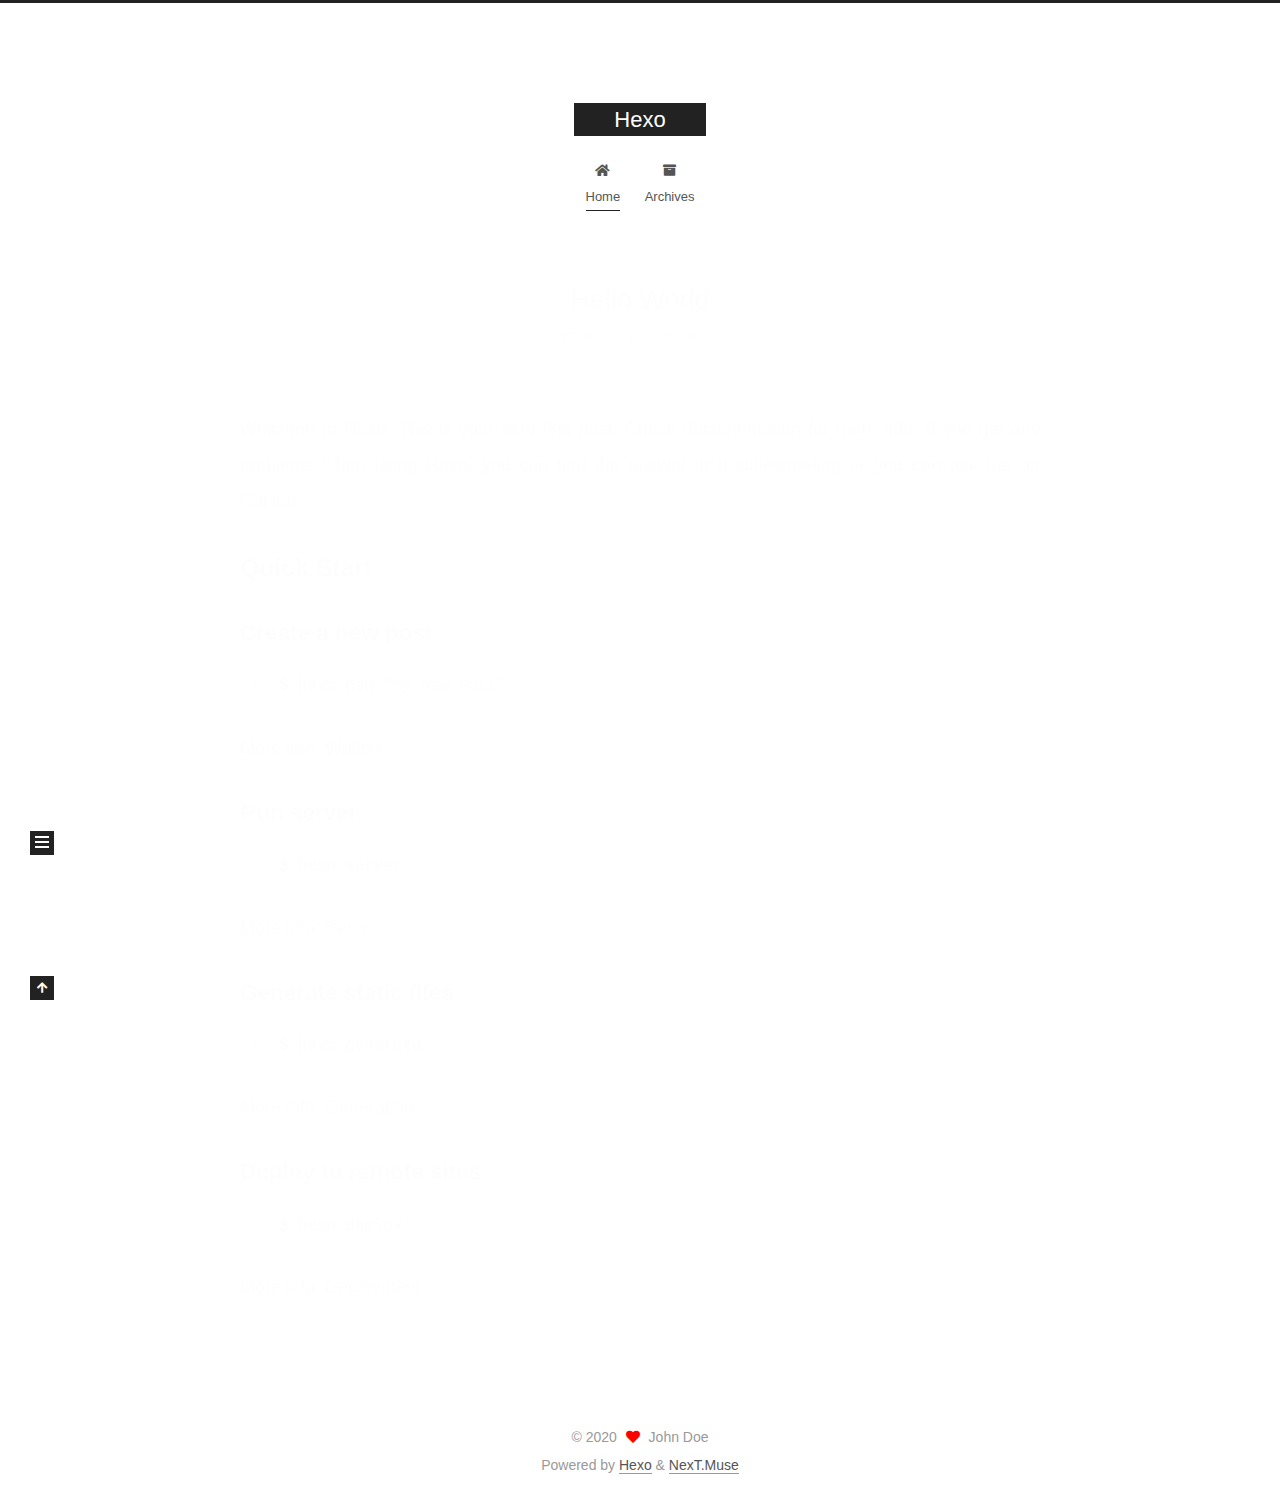
<file: index.html>
<!DOCTYPE html>
<html lang="en">
<head>
  <meta charset="UTF-8">
<meta name="viewport" content="width=device-width, initial-scale=1, maximum-scale=2">
<meta name="theme-color" content="#222">
<meta name="generator" content="Hexo 5.1.1">
  <link rel="apple-touch-icon" sizes="180x180" href="/images/apple-touch-icon-next.png">
  <link rel="icon" type="image/png" sizes="32x32" href="/images/favicon-32x32-next.png">
  <link rel="icon" type="image/png" sizes="16x16" href="/images/favicon-16x16-next.png">
  <link rel="mask-icon" href="/images/logo.svg" color="#222">

<link rel="stylesheet" href="/css/main.css">


<link rel="stylesheet" href="/lib/font-awesome/css/all.min.css">

<script id="hexo-configurations">
    var NexT = window.NexT || {};
    var CONFIG = {"hostname":"example.com","root":"/","scheme":"Muse","version":"7.8.0","exturl":false,"sidebar":{"position":"left","display":"post","padding":18,"offset":12,"onmobile":false},"copycode":{"enable":false,"show_result":false,"style":null},"back2top":{"enable":true,"sidebar":false,"scrollpercent":false},"bookmark":{"enable":false,"color":"#222","save":"auto"},"fancybox":false,"mediumzoom":false,"lazyload":false,"pangu":false,"comments":{"style":"tabs","active":null,"storage":true,"lazyload":false,"nav":null},"algolia":{"hits":{"per_page":10},"labels":{"input_placeholder":"Search for Posts","hits_empty":"We didn't find any results for the search: ${query}","hits_stats":"${hits} results found in ${time} ms"}},"localsearch":{"enable":false,"trigger":"auto","top_n_per_article":1,"unescape":false,"preload":false},"motion":{"enable":true,"async":false,"transition":{"post_block":"fadeIn","post_header":"slideDownIn","post_body":"slideDownIn","coll_header":"slideLeftIn","sidebar":"slideUpIn"}}};
  </script>

  <meta property="og:type" content="website">
<meta property="og:title" content="Hexo">
<meta property="og:url" content="http://example.com/index.html">
<meta property="og:site_name" content="Hexo">
<meta property="og:locale" content="en_US">
<meta property="article:author" content="John Doe">
<meta name="twitter:card" content="summary">

<link rel="canonical" href="http://example.com/">


<script id="page-configurations">
  // https://hexo.io/docs/variables.html
  CONFIG.page = {
    sidebar: "",
    isHome : true,
    isPost : false,
    lang   : 'en'
  };
</script>

  <title>Hexo</title>
  






  <noscript>
  <style>
  .use-motion .brand,
  .use-motion .menu-item,
  .sidebar-inner,
  .use-motion .post-block,
  .use-motion .pagination,
  .use-motion .comments,
  .use-motion .post-header,
  .use-motion .post-body,
  .use-motion .collection-header { opacity: initial; }

  .use-motion .site-title,
  .use-motion .site-subtitle {
    opacity: initial;
    top: initial;
  }

  .use-motion .logo-line-before i { left: initial; }
  .use-motion .logo-line-after i { right: initial; }
  </style>
</noscript>

</head>

<body itemscope itemtype="http://schema.org/WebPage">
  <div class="container use-motion">
    <div class="headband"></div>

    <header class="header" itemscope itemtype="http://schema.org/WPHeader">
      <div class="header-inner"><div class="site-brand-container">
  <div class="site-nav-toggle">
    <div class="toggle" aria-label="Toggle navigation bar">
      <span class="toggle-line toggle-line-first"></span>
      <span class="toggle-line toggle-line-middle"></span>
      <span class="toggle-line toggle-line-last"></span>
    </div>
  </div>

  <div class="site-meta">

    <a href="/" class="brand" rel="start">
      <span class="logo-line-before"><i></i></span>
      <h1 class="site-title">Hexo</h1>
      <span class="logo-line-after"><i></i></span>
    </a>
  </div>

  <div class="site-nav-right">
    <div class="toggle popup-trigger">
    </div>
  </div>
</div>




<nav class="site-nav">
  <ul id="menu" class="main-menu menu">
        <li class="menu-item menu-item-home">

    <a href="/" rel="section"><i class="fa fa-home fa-fw"></i>Home</a>

  </li>
        <li class="menu-item menu-item-archives">

    <a href="/archives/" rel="section"><i class="fa fa-archive fa-fw"></i>Archives</a>

  </li>
  </ul>
</nav>




</div>
    </header>

    
  <div class="back-to-top">
    <i class="fa fa-arrow-up"></i>
    <span>0%</span>
  </div>


    <main class="main">
      <div class="main-inner">
        <div class="content-wrap">
          

          <div class="content index posts-expand">
            
      
  
  
  <article itemscope itemtype="http://schema.org/Article" class="post-block" lang="en">
    <link itemprop="mainEntityOfPage" href="http://example.com/2020/09/08/hello-world/">

    <span hidden itemprop="author" itemscope itemtype="http://schema.org/Person">
      <meta itemprop="image" content="/images/avatar.gif">
      <meta itemprop="name" content="John Doe">
      <meta itemprop="description" content="">
    </span>

    <span hidden itemprop="publisher" itemscope itemtype="http://schema.org/Organization">
      <meta itemprop="name" content="Hexo">
    </span>
      <header class="post-header">
        <h2 class="post-title" itemprop="name headline">
          
            <a href="/2020/09/08/hello-world/" class="post-title-link" itemprop="url">Hello World</a>
        </h2>

        <div class="post-meta">
            <span class="post-meta-item">
              <span class="post-meta-item-icon">
                <i class="far fa-calendar"></i>
              </span>
              <span class="post-meta-item-text">Posted on</span>

              <time title="Created: 2020-09-08 17:46:31" itemprop="dateCreated datePublished" datetime="2020-09-08T17:46:31+08:00">2020-09-08</time>
            </span>

          

        </div>
      </header>

    
    
    
    <div class="post-body" itemprop="articleBody">

      
          <p>Welcome to <a target="_blank" rel="noopener" href="https://hexo.io/">Hexo</a>! This is your very first post. Check <a target="_blank" rel="noopener" href="https://hexo.io/docs/">documentation</a> for more info. If you get any problems when using Hexo, you can find the answer in <a target="_blank" rel="noopener" href="https://hexo.io/docs/troubleshooting.html">troubleshooting</a> or you can ask me on <a target="_blank" rel="noopener" href="https://github.com/hexojs/hexo/issues">GitHub</a>.</p>
<h2 id="Quick-Start"><a href="#Quick-Start" class="headerlink" title="Quick Start"></a>Quick Start</h2><h3 id="Create-a-new-post"><a href="#Create-a-new-post" class="headerlink" title="Create a new post"></a>Create a new post</h3><figure class="highlight bash"><table><tr><td class="gutter"><pre><span class="line">1</span><br></pre></td><td class="code"><pre><span class="line">$ hexo new <span class="string">&quot;My New Post&quot;</span></span><br></pre></td></tr></table></figure>

<p>More info: <a target="_blank" rel="noopener" href="https://hexo.io/docs/writing.html">Writing</a></p>
<h3 id="Run-server"><a href="#Run-server" class="headerlink" title="Run server"></a>Run server</h3><figure class="highlight bash"><table><tr><td class="gutter"><pre><span class="line">1</span><br></pre></td><td class="code"><pre><span class="line">$ hexo server</span><br></pre></td></tr></table></figure>

<p>More info: <a target="_blank" rel="noopener" href="https://hexo.io/docs/server.html">Server</a></p>
<h3 id="Generate-static-files"><a href="#Generate-static-files" class="headerlink" title="Generate static files"></a>Generate static files</h3><figure class="highlight bash"><table><tr><td class="gutter"><pre><span class="line">1</span><br></pre></td><td class="code"><pre><span class="line">$ hexo generate</span><br></pre></td></tr></table></figure>

<p>More info: <a target="_blank" rel="noopener" href="https://hexo.io/docs/generating.html">Generating</a></p>
<h3 id="Deploy-to-remote-sites"><a href="#Deploy-to-remote-sites" class="headerlink" title="Deploy to remote sites"></a>Deploy to remote sites</h3><figure class="highlight bash"><table><tr><td class="gutter"><pre><span class="line">1</span><br></pre></td><td class="code"><pre><span class="line">$ hexo deploy</span><br></pre></td></tr></table></figure>

<p>More info: <a target="_blank" rel="noopener" href="https://hexo.io/docs/one-command-deployment.html">Deployment</a></p>

      
    </div>

    
    
    
      <footer class="post-footer">
        <div class="post-eof"></div>
      </footer>
  </article>
  
  
  


  



          </div>
          

<script>
  window.addEventListener('tabs:register', () => {
    let { activeClass } = CONFIG.comments;
    if (CONFIG.comments.storage) {
      activeClass = localStorage.getItem('comments_active') || activeClass;
    }
    if (activeClass) {
      let activeTab = document.querySelector(`a[href="#comment-${activeClass}"]`);
      if (activeTab) {
        activeTab.click();
      }
    }
  });
  if (CONFIG.comments.storage) {
    window.addEventListener('tabs:click', event => {
      if (!event.target.matches('.tabs-comment .tab-content .tab-pane')) return;
      let commentClass = event.target.classList[1];
      localStorage.setItem('comments_active', commentClass);
    });
  }
</script>

        </div>
          
  
  <div class="toggle sidebar-toggle">
    <span class="toggle-line toggle-line-first"></span>
    <span class="toggle-line toggle-line-middle"></span>
    <span class="toggle-line toggle-line-last"></span>
  </div>

  <aside class="sidebar">
    <div class="sidebar-inner">

      <ul class="sidebar-nav motion-element">
        <li class="sidebar-nav-toc">
          Table of Contents
        </li>
        <li class="sidebar-nav-overview">
          Overview
        </li>
      </ul>

      <!--noindex-->
      <div class="post-toc-wrap sidebar-panel">
      </div>
      <!--/noindex-->

      <div class="site-overview-wrap sidebar-panel">
        <div class="site-author motion-element" itemprop="author" itemscope itemtype="http://schema.org/Person">
  <p class="site-author-name" itemprop="name">John Doe</p>
  <div class="site-description" itemprop="description"></div>
</div>
<div class="site-state-wrap motion-element">
  <nav class="site-state">
      <div class="site-state-item site-state-posts">
          <a href="/archives/">
        
          <span class="site-state-item-count">1</span>
          <span class="site-state-item-name">posts</span>
        </a>
      </div>
  </nav>
</div>



      </div>

    </div>
  </aside>
  <div id="sidebar-dimmer"></div>


      </div>
    </main>

    <footer class="footer">
      <div class="footer-inner">
        

        

<div class="copyright">
  
  &copy; 
  <span itemprop="copyrightYear">2020</span>
  <span class="with-love">
    <i class="fa fa-heart"></i>
  </span>
  <span class="author" itemprop="copyrightHolder">John Doe</span>
</div>
  <div class="powered-by">Powered by <a href="https://hexo.io/" class="theme-link" rel="noopener" target="_blank">Hexo</a> & <a href="https://muse.theme-next.org/" class="theme-link" rel="noopener" target="_blank">NexT.Muse</a>
  </div>

        








      </div>
    </footer>
  </div>

  
  <script src="/lib/anime.min.js"></script>
  <script src="/lib/velocity/velocity.min.js"></script>
  <script src="/lib/velocity/velocity.ui.min.js"></script>

<script src="/js/utils.js"></script>

<script src="/js/motion.js"></script>


<script src="/js/schemes/muse.js"></script>


<script src="/js/next-boot.js"></script>




  















  

  

</body>
</html>
</file>
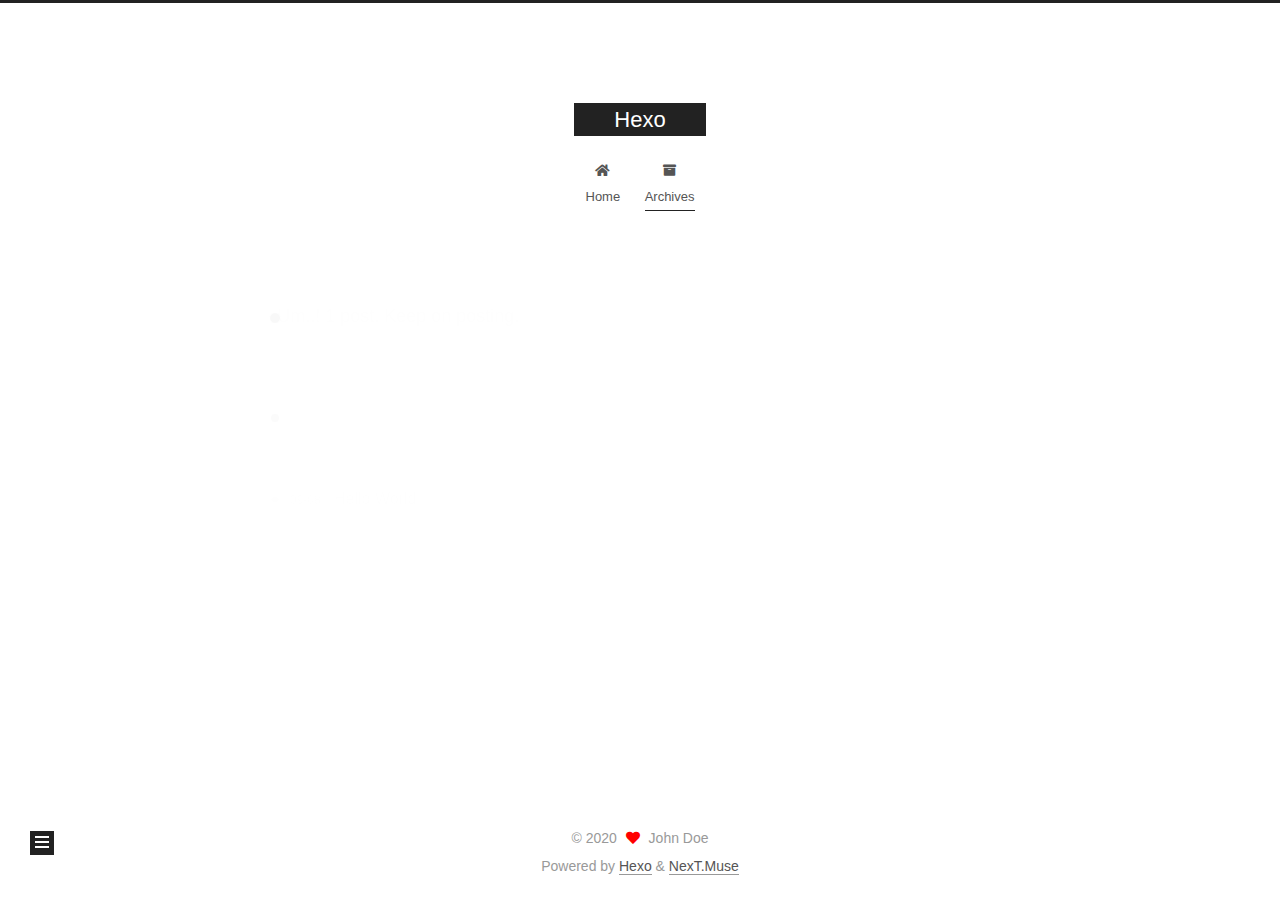
<file: archives/index.html>
<!DOCTYPE html>
<html lang="en">
<head>
  <meta charset="UTF-8">
<meta name="viewport" content="width=device-width, initial-scale=1, maximum-scale=2">
<meta name="theme-color" content="#222">
<meta name="generator" content="Hexo 5.1.1">
  <link rel="apple-touch-icon" sizes="180x180" href="/images/apple-touch-icon-next.png">
  <link rel="icon" type="image/png" sizes="32x32" href="/images/favicon-32x32-next.png">
  <link rel="icon" type="image/png" sizes="16x16" href="/images/favicon-16x16-next.png">
  <link rel="mask-icon" href="/images/logo.svg" color="#222">

<link rel="stylesheet" href="/css/main.css">


<link rel="stylesheet" href="/lib/font-awesome/css/all.min.css">

<script id="hexo-configurations">
    var NexT = window.NexT || {};
    var CONFIG = {"hostname":"example.com","root":"/","scheme":"Muse","version":"7.8.0","exturl":false,"sidebar":{"position":"left","display":"post","padding":18,"offset":12,"onmobile":false},"copycode":{"enable":false,"show_result":false,"style":null},"back2top":{"enable":true,"sidebar":false,"scrollpercent":false},"bookmark":{"enable":false,"color":"#222","save":"auto"},"fancybox":false,"mediumzoom":false,"lazyload":false,"pangu":false,"comments":{"style":"tabs","active":null,"storage":true,"lazyload":false,"nav":null},"algolia":{"hits":{"per_page":10},"labels":{"input_placeholder":"Search for Posts","hits_empty":"We didn't find any results for the search: ${query}","hits_stats":"${hits} results found in ${time} ms"}},"localsearch":{"enable":false,"trigger":"auto","top_n_per_article":1,"unescape":false,"preload":false},"motion":{"enable":true,"async":false,"transition":{"post_block":"fadeIn","post_header":"slideDownIn","post_body":"slideDownIn","coll_header":"slideLeftIn","sidebar":"slideUpIn"}}};
  </script>

  <meta property="og:type" content="website">
<meta property="og:title" content="Hexo">
<meta property="og:url" content="http://example.com/archives/index.html">
<meta property="og:site_name" content="Hexo">
<meta property="og:locale" content="en_US">
<meta property="article:author" content="John Doe">
<meta name="twitter:card" content="summary">

<link rel="canonical" href="http://example.com/archives/">


<script id="page-configurations">
  // https://hexo.io/docs/variables.html
  CONFIG.page = {
    sidebar: "",
    isHome : false,
    isPost : false,
    lang   : 'en'
  };
</script>

  <title>Archive | Hexo</title>
  






  <noscript>
  <style>
  .use-motion .brand,
  .use-motion .menu-item,
  .sidebar-inner,
  .use-motion .post-block,
  .use-motion .pagination,
  .use-motion .comments,
  .use-motion .post-header,
  .use-motion .post-body,
  .use-motion .collection-header { opacity: initial; }

  .use-motion .site-title,
  .use-motion .site-subtitle {
    opacity: initial;
    top: initial;
  }

  .use-motion .logo-line-before i { left: initial; }
  .use-motion .logo-line-after i { right: initial; }
  </style>
</noscript>

</head>

<body itemscope itemtype="http://schema.org/WebPage">
  <div class="container use-motion">
    <div class="headband"></div>

    <header class="header" itemscope itemtype="http://schema.org/WPHeader">
      <div class="header-inner"><div class="site-brand-container">
  <div class="site-nav-toggle">
    <div class="toggle" aria-label="Toggle navigation bar">
      <span class="toggle-line toggle-line-first"></span>
      <span class="toggle-line toggle-line-middle"></span>
      <span class="toggle-line toggle-line-last"></span>
    </div>
  </div>

  <div class="site-meta">

    <a href="/" class="brand" rel="start">
      <span class="logo-line-before"><i></i></span>
      <h1 class="site-title">Hexo</h1>
      <span class="logo-line-after"><i></i></span>
    </a>
  </div>

  <div class="site-nav-right">
    <div class="toggle popup-trigger">
    </div>
  </div>
</div>




<nav class="site-nav">
  <ul id="menu" class="main-menu menu">
        <li class="menu-item menu-item-home">

    <a href="/" rel="section"><i class="fa fa-home fa-fw"></i>Home</a>

  </li>
        <li class="menu-item menu-item-archives">

    <a href="/archives/" rel="section"><i class="fa fa-archive fa-fw"></i>Archives</a>

  </li>
  </ul>
</nav>




</div>
    </header>

    
  <div class="back-to-top">
    <i class="fa fa-arrow-up"></i>
    <span>0%</span>
  </div>


    <main class="main">
      <div class="main-inner">
        <div class="content-wrap">
          

          <div class="content archive">
            

  
  
  
  <div class="post-block">
    <div class="posts-collapse">
      <div class="collection-title">
        <span class="collection-header">Um..! 1 post. Keep on posting.</span>
      </div>

      
    <div class="collection-year">
      <span class="collection-header">2020</span>
    </div>

  <article itemscope itemtype="http://schema.org/Article">
    <header class="post-header">

      <div class="post-meta">
        <time itemprop="dateCreated"
              datetime="2020-09-08T17:46:31+08:00"
              content="2020-09-08">
          09-08
        </time>
      </div>

      <div class="post-title">
          <a class="post-title-link" href="/2020/09/08/hello-world/" itemprop="url">
            <span itemprop="name">Hello World</span>
          </a>
      </div>

    </header>
  </article>


    </div>
  </div>
  
  
  

  



          </div>
          

<script>
  window.addEventListener('tabs:register', () => {
    let { activeClass } = CONFIG.comments;
    if (CONFIG.comments.storage) {
      activeClass = localStorage.getItem('comments_active') || activeClass;
    }
    if (activeClass) {
      let activeTab = document.querySelector(`a[href="#comment-${activeClass}"]`);
      if (activeTab) {
        activeTab.click();
      }
    }
  });
  if (CONFIG.comments.storage) {
    window.addEventListener('tabs:click', event => {
      if (!event.target.matches('.tabs-comment .tab-content .tab-pane')) return;
      let commentClass = event.target.classList[1];
      localStorage.setItem('comments_active', commentClass);
    });
  }
</script>

        </div>
          
  
  <div class="toggle sidebar-toggle">
    <span class="toggle-line toggle-line-first"></span>
    <span class="toggle-line toggle-line-middle"></span>
    <span class="toggle-line toggle-line-last"></span>
  </div>

  <aside class="sidebar">
    <div class="sidebar-inner">

      <ul class="sidebar-nav motion-element">
        <li class="sidebar-nav-toc">
          Table of Contents
        </li>
        <li class="sidebar-nav-overview">
          Overview
        </li>
      </ul>

      <!--noindex-->
      <div class="post-toc-wrap sidebar-panel">
      </div>
      <!--/noindex-->

      <div class="site-overview-wrap sidebar-panel">
        <div class="site-author motion-element" itemprop="author" itemscope itemtype="http://schema.org/Person">
  <p class="site-author-name" itemprop="name">John Doe</p>
  <div class="site-description" itemprop="description"></div>
</div>
<div class="site-state-wrap motion-element">
  <nav class="site-state">
      <div class="site-state-item site-state-posts">
          <a href="/archives/">
        
          <span class="site-state-item-count">1</span>
          <span class="site-state-item-name">posts</span>
        </a>
      </div>
  </nav>
</div>



      </div>

    </div>
  </aside>
  <div id="sidebar-dimmer"></div>


      </div>
    </main>

    <footer class="footer">
      <div class="footer-inner">
        

        

<div class="copyright">
  
  &copy; 
  <span itemprop="copyrightYear">2020</span>
  <span class="with-love">
    <i class="fa fa-heart"></i>
  </span>
  <span class="author" itemprop="copyrightHolder">John Doe</span>
</div>
  <div class="powered-by">Powered by <a href="https://hexo.io/" class="theme-link" rel="noopener" target="_blank">Hexo</a> & <a href="https://muse.theme-next.org/" class="theme-link" rel="noopener" target="_blank">NexT.Muse</a>
  </div>

        








      </div>
    </footer>
  </div>

  
  <script src="/lib/anime.min.js"></script>
  <script src="/lib/velocity/velocity.min.js"></script>
  <script src="/lib/velocity/velocity.ui.min.js"></script>

<script src="/js/utils.js"></script>

<script src="/js/motion.js"></script>


<script src="/js/schemes/muse.js"></script>


<script src="/js/next-boot.js"></script>




  















  

  

</body>
</html>
</file>
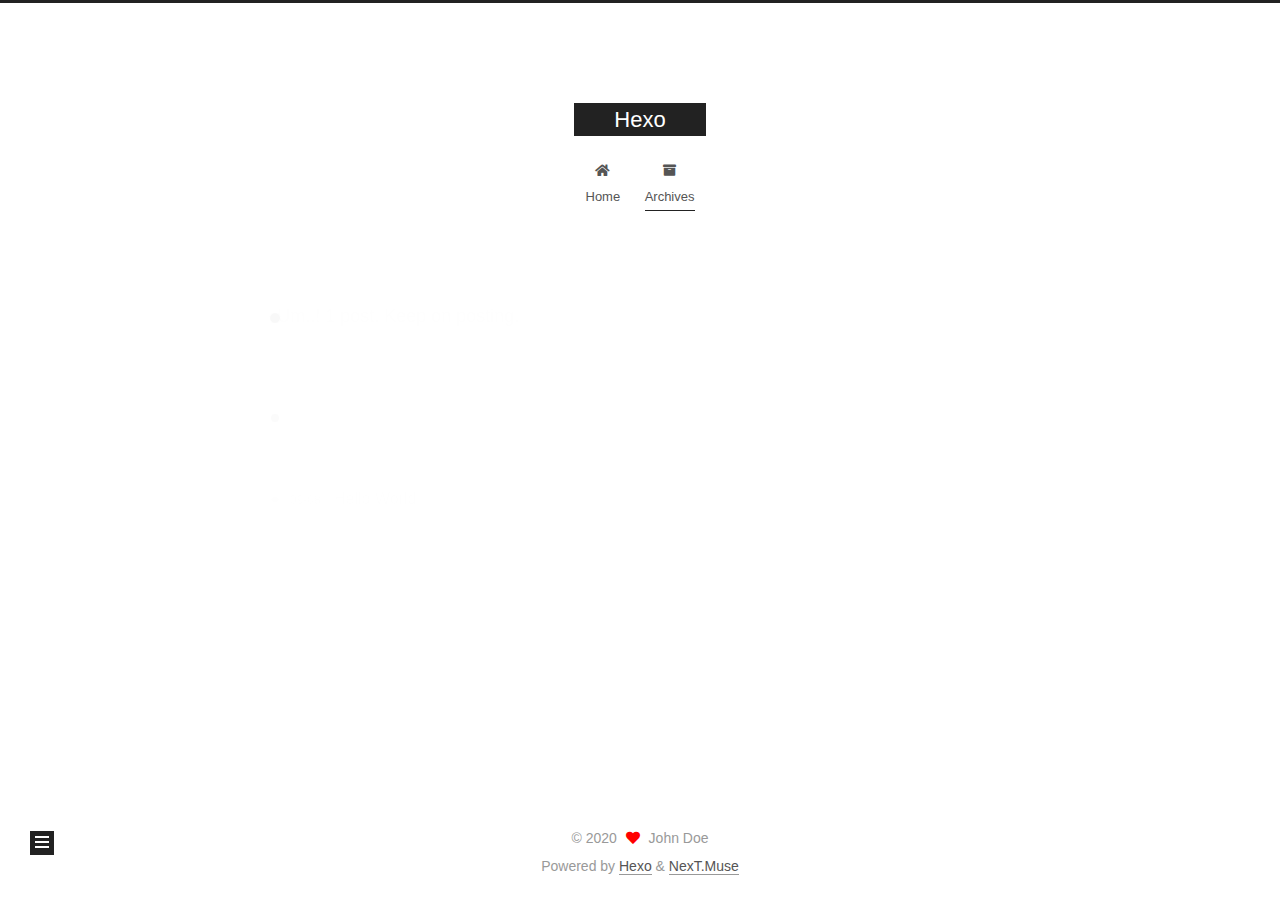
<file: archives/2020/index.html>
<!DOCTYPE html>
<html lang="en">
<head>
  <meta charset="UTF-8">
<meta name="viewport" content="width=device-width, initial-scale=1, maximum-scale=2">
<meta name="theme-color" content="#222">
<meta name="generator" content="Hexo 5.1.1">
  <link rel="apple-touch-icon" sizes="180x180" href="/images/apple-touch-icon-next.png">
  <link rel="icon" type="image/png" sizes="32x32" href="/images/favicon-32x32-next.png">
  <link rel="icon" type="image/png" sizes="16x16" href="/images/favicon-16x16-next.png">
  <link rel="mask-icon" href="/images/logo.svg" color="#222">

<link rel="stylesheet" href="/css/main.css">


<link rel="stylesheet" href="/lib/font-awesome/css/all.min.css">

<script id="hexo-configurations">
    var NexT = window.NexT || {};
    var CONFIG = {"hostname":"example.com","root":"/","scheme":"Muse","version":"7.8.0","exturl":false,"sidebar":{"position":"left","display":"post","padding":18,"offset":12,"onmobile":false},"copycode":{"enable":false,"show_result":false,"style":null},"back2top":{"enable":true,"sidebar":false,"scrollpercent":false},"bookmark":{"enable":false,"color":"#222","save":"auto"},"fancybox":false,"mediumzoom":false,"lazyload":false,"pangu":false,"comments":{"style":"tabs","active":null,"storage":true,"lazyload":false,"nav":null},"algolia":{"hits":{"per_page":10},"labels":{"input_placeholder":"Search for Posts","hits_empty":"We didn't find any results for the search: ${query}","hits_stats":"${hits} results found in ${time} ms"}},"localsearch":{"enable":false,"trigger":"auto","top_n_per_article":1,"unescape":false,"preload":false},"motion":{"enable":true,"async":false,"transition":{"post_block":"fadeIn","post_header":"slideDownIn","post_body":"slideDownIn","coll_header":"slideLeftIn","sidebar":"slideUpIn"}}};
  </script>

  <meta property="og:type" content="website">
<meta property="og:title" content="Hexo">
<meta property="og:url" content="http://example.com/archives/2020/index.html">
<meta property="og:site_name" content="Hexo">
<meta property="og:locale" content="en_US">
<meta property="article:author" content="John Doe">
<meta name="twitter:card" content="summary">

<link rel="canonical" href="http://example.com/archives/2020/">


<script id="page-configurations">
  // https://hexo.io/docs/variables.html
  CONFIG.page = {
    sidebar: "",
    isHome : false,
    isPost : false,
    lang   : 'en'
  };
</script>

  <title>Archive | Hexo</title>
  






  <noscript>
  <style>
  .use-motion .brand,
  .use-motion .menu-item,
  .sidebar-inner,
  .use-motion .post-block,
  .use-motion .pagination,
  .use-motion .comments,
  .use-motion .post-header,
  .use-motion .post-body,
  .use-motion .collection-header { opacity: initial; }

  .use-motion .site-title,
  .use-motion .site-subtitle {
    opacity: initial;
    top: initial;
  }

  .use-motion .logo-line-before i { left: initial; }
  .use-motion .logo-line-after i { right: initial; }
  </style>
</noscript>

</head>

<body itemscope itemtype="http://schema.org/WebPage">
  <div class="container use-motion">
    <div class="headband"></div>

    <header class="header" itemscope itemtype="http://schema.org/WPHeader">
      <div class="header-inner"><div class="site-brand-container">
  <div class="site-nav-toggle">
    <div class="toggle" aria-label="Toggle navigation bar">
      <span class="toggle-line toggle-line-first"></span>
      <span class="toggle-line toggle-line-middle"></span>
      <span class="toggle-line toggle-line-last"></span>
    </div>
  </div>

  <div class="site-meta">

    <a href="/" class="brand" rel="start">
      <span class="logo-line-before"><i></i></span>
      <h1 class="site-title">Hexo</h1>
      <span class="logo-line-after"><i></i></span>
    </a>
  </div>

  <div class="site-nav-right">
    <div class="toggle popup-trigger">
    </div>
  </div>
</div>




<nav class="site-nav">
  <ul id="menu" class="main-menu menu">
        <li class="menu-item menu-item-home">

    <a href="/" rel="section"><i class="fa fa-home fa-fw"></i>Home</a>

  </li>
        <li class="menu-item menu-item-archives">

    <a href="/archives/" rel="section"><i class="fa fa-archive fa-fw"></i>Archives</a>

  </li>
  </ul>
</nav>




</div>
    </header>

    
  <div class="back-to-top">
    <i class="fa fa-arrow-up"></i>
    <span>0%</span>
  </div>


    <main class="main">
      <div class="main-inner">
        <div class="content-wrap">
          

          <div class="content archive">
            

  
  
  
  <div class="post-block">
    <div class="posts-collapse">
      <div class="collection-title">
        <span class="collection-header">Um..! 1 post. Keep on posting.</span>
      </div>

      
    <div class="collection-year">
      <span class="collection-header">2020</span>
    </div>

  <article itemscope itemtype="http://schema.org/Article">
    <header class="post-header">

      <div class="post-meta">
        <time itemprop="dateCreated"
              datetime="2020-09-08T17:46:31+08:00"
              content="2020-09-08">
          09-08
        </time>
      </div>

      <div class="post-title">
          <a class="post-title-link" href="/2020/09/08/hello-world/" itemprop="url">
            <span itemprop="name">Hello World</span>
          </a>
      </div>

    </header>
  </article>


    </div>
  </div>
  
  
  

  



          </div>
          

<script>
  window.addEventListener('tabs:register', () => {
    let { activeClass } = CONFIG.comments;
    if (CONFIG.comments.storage) {
      activeClass = localStorage.getItem('comments_active') || activeClass;
    }
    if (activeClass) {
      let activeTab = document.querySelector(`a[href="#comment-${activeClass}"]`);
      if (activeTab) {
        activeTab.click();
      }
    }
  });
  if (CONFIG.comments.storage) {
    window.addEventListener('tabs:click', event => {
      if (!event.target.matches('.tabs-comment .tab-content .tab-pane')) return;
      let commentClass = event.target.classList[1];
      localStorage.setItem('comments_active', commentClass);
    });
  }
</script>

        </div>
          
  
  <div class="toggle sidebar-toggle">
    <span class="toggle-line toggle-line-first"></span>
    <span class="toggle-line toggle-line-middle"></span>
    <span class="toggle-line toggle-line-last"></span>
  </div>

  <aside class="sidebar">
    <div class="sidebar-inner">

      <ul class="sidebar-nav motion-element">
        <li class="sidebar-nav-toc">
          Table of Contents
        </li>
        <li class="sidebar-nav-overview">
          Overview
        </li>
      </ul>

      <!--noindex-->
      <div class="post-toc-wrap sidebar-panel">
      </div>
      <!--/noindex-->

      <div class="site-overview-wrap sidebar-panel">
        <div class="site-author motion-element" itemprop="author" itemscope itemtype="http://schema.org/Person">
  <p class="site-author-name" itemprop="name">John Doe</p>
  <div class="site-description" itemprop="description"></div>
</div>
<div class="site-state-wrap motion-element">
  <nav class="site-state">
      <div class="site-state-item site-state-posts">
          <a href="/archives/">
        
          <span class="site-state-item-count">1</span>
          <span class="site-state-item-name">posts</span>
        </a>
      </div>
  </nav>
</div>



      </div>

    </div>
  </aside>
  <div id="sidebar-dimmer"></div>


      </div>
    </main>

    <footer class="footer">
      <div class="footer-inner">
        

        

<div class="copyright">
  
  &copy; 
  <span itemprop="copyrightYear">2020</span>
  <span class="with-love">
    <i class="fa fa-heart"></i>
  </span>
  <span class="author" itemprop="copyrightHolder">John Doe</span>
</div>
  <div class="powered-by">Powered by <a href="https://hexo.io/" class="theme-link" rel="noopener" target="_blank">Hexo</a> & <a href="https://muse.theme-next.org/" class="theme-link" rel="noopener" target="_blank">NexT.Muse</a>
  </div>

        








      </div>
    </footer>
  </div>

  
  <script src="/lib/anime.min.js"></script>
  <script src="/lib/velocity/velocity.min.js"></script>
  <script src="/lib/velocity/velocity.ui.min.js"></script>

<script src="/js/utils.js"></script>

<script src="/js/motion.js"></script>


<script src="/js/schemes/muse.js"></script>


<script src="/js/next-boot.js"></script>




  















  

  

</body>
</html>
</file>
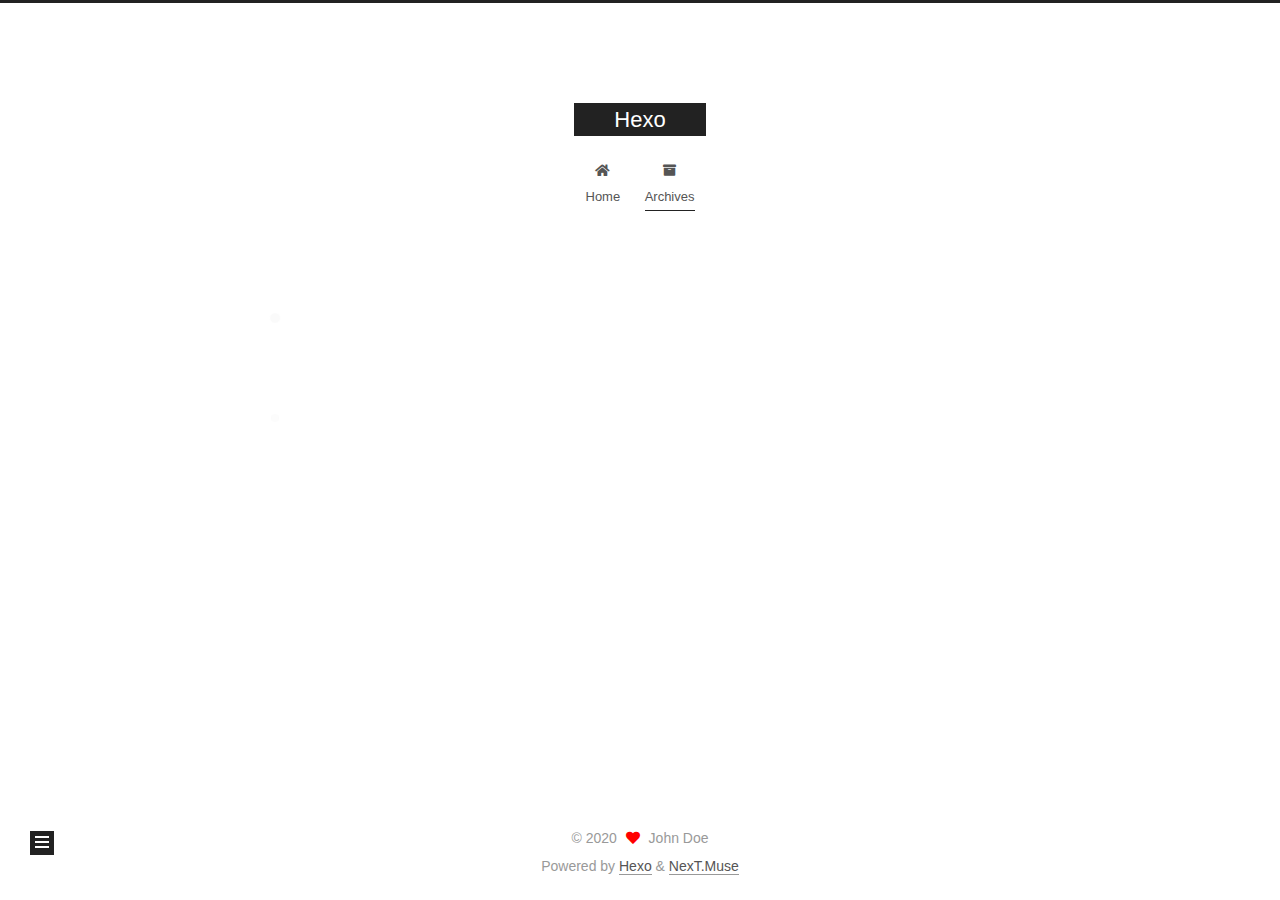
<file: archives/2020/09/index.html>
<!DOCTYPE html>
<html lang="en">
<head>
  <meta charset="UTF-8">
<meta name="viewport" content="width=device-width, initial-scale=1, maximum-scale=2">
<meta name="theme-color" content="#222">
<meta name="generator" content="Hexo 5.1.1">
  <link rel="apple-touch-icon" sizes="180x180" href="/images/apple-touch-icon-next.png">
  <link rel="icon" type="image/png" sizes="32x32" href="/images/favicon-32x32-next.png">
  <link rel="icon" type="image/png" sizes="16x16" href="/images/favicon-16x16-next.png">
  <link rel="mask-icon" href="/images/logo.svg" color="#222">

<link rel="stylesheet" href="/css/main.css">


<link rel="stylesheet" href="/lib/font-awesome/css/all.min.css">

<script id="hexo-configurations">
    var NexT = window.NexT || {};
    var CONFIG = {"hostname":"example.com","root":"/","scheme":"Muse","version":"7.8.0","exturl":false,"sidebar":{"position":"left","display":"post","padding":18,"offset":12,"onmobile":false},"copycode":{"enable":false,"show_result":false,"style":null},"back2top":{"enable":true,"sidebar":false,"scrollpercent":false},"bookmark":{"enable":false,"color":"#222","save":"auto"},"fancybox":false,"mediumzoom":false,"lazyload":false,"pangu":false,"comments":{"style":"tabs","active":null,"storage":true,"lazyload":false,"nav":null},"algolia":{"hits":{"per_page":10},"labels":{"input_placeholder":"Search for Posts","hits_empty":"We didn't find any results for the search: ${query}","hits_stats":"${hits} results found in ${time} ms"}},"localsearch":{"enable":false,"trigger":"auto","top_n_per_article":1,"unescape":false,"preload":false},"motion":{"enable":true,"async":false,"transition":{"post_block":"fadeIn","post_header":"slideDownIn","post_body":"slideDownIn","coll_header":"slideLeftIn","sidebar":"slideUpIn"}}};
  </script>

  <meta property="og:type" content="website">
<meta property="og:title" content="Hexo">
<meta property="og:url" content="http://example.com/archives/2020/09/index.html">
<meta property="og:site_name" content="Hexo">
<meta property="og:locale" content="en_US">
<meta property="article:author" content="John Doe">
<meta name="twitter:card" content="summary">

<link rel="canonical" href="http://example.com/archives/2020/09/">


<script id="page-configurations">
  // https://hexo.io/docs/variables.html
  CONFIG.page = {
    sidebar: "",
    isHome : false,
    isPost : false,
    lang   : 'en'
  };
</script>

  <title>Archive | Hexo</title>
  






  <noscript>
  <style>
  .use-motion .brand,
  .use-motion .menu-item,
  .sidebar-inner,
  .use-motion .post-block,
  .use-motion .pagination,
  .use-motion .comments,
  .use-motion .post-header,
  .use-motion .post-body,
  .use-motion .collection-header { opacity: initial; }

  .use-motion .site-title,
  .use-motion .site-subtitle {
    opacity: initial;
    top: initial;
  }

  .use-motion .logo-line-before i { left: initial; }
  .use-motion .logo-line-after i { right: initial; }
  </style>
</noscript>

</head>

<body itemscope itemtype="http://schema.org/WebPage">
  <div class="container use-motion">
    <div class="headband"></div>

    <header class="header" itemscope itemtype="http://schema.org/WPHeader">
      <div class="header-inner"><div class="site-brand-container">
  <div class="site-nav-toggle">
    <div class="toggle" aria-label="Toggle navigation bar">
      <span class="toggle-line toggle-line-first"></span>
      <span class="toggle-line toggle-line-middle"></span>
      <span class="toggle-line toggle-line-last"></span>
    </div>
  </div>

  <div class="site-meta">

    <a href="/" class="brand" rel="start">
      <span class="logo-line-before"><i></i></span>
      <h1 class="site-title">Hexo</h1>
      <span class="logo-line-after"><i></i></span>
    </a>
  </div>

  <div class="site-nav-right">
    <div class="toggle popup-trigger">
    </div>
  </div>
</div>




<nav class="site-nav">
  <ul id="menu" class="main-menu menu">
        <li class="menu-item menu-item-home">

    <a href="/" rel="section"><i class="fa fa-home fa-fw"></i>Home</a>

  </li>
        <li class="menu-item menu-item-archives">

    <a href="/archives/" rel="section"><i class="fa fa-archive fa-fw"></i>Archives</a>

  </li>
  </ul>
</nav>




</div>
    </header>

    
  <div class="back-to-top">
    <i class="fa fa-arrow-up"></i>
    <span>0%</span>
  </div>


    <main class="main">
      <div class="main-inner">
        <div class="content-wrap">
          

          <div class="content archive">
            

  
  
  
  <div class="post-block">
    <div class="posts-collapse">
      <div class="collection-title">
        <span class="collection-header">Um..! 1 post. Keep on posting.</span>
      </div>

      
    <div class="collection-year">
      <span class="collection-header">2020</span>
    </div>

  <article itemscope itemtype="http://schema.org/Article">
    <header class="post-header">

      <div class="post-meta">
        <time itemprop="dateCreated"
              datetime="2020-09-08T17:46:31+08:00"
              content="2020-09-08">
          09-08
        </time>
      </div>

      <div class="post-title">
          <a class="post-title-link" href="/2020/09/08/hello-world/" itemprop="url">
            <span itemprop="name">Hello World</span>
          </a>
      </div>

    </header>
  </article>


    </div>
  </div>
  
  
  

  



          </div>
          

<script>
  window.addEventListener('tabs:register', () => {
    let { activeClass } = CONFIG.comments;
    if (CONFIG.comments.storage) {
      activeClass = localStorage.getItem('comments_active') || activeClass;
    }
    if (activeClass) {
      let activeTab = document.querySelector(`a[href="#comment-${activeClass}"]`);
      if (activeTab) {
        activeTab.click();
      }
    }
  });
  if (CONFIG.comments.storage) {
    window.addEventListener('tabs:click', event => {
      if (!event.target.matches('.tabs-comment .tab-content .tab-pane')) return;
      let commentClass = event.target.classList[1];
      localStorage.setItem('comments_active', commentClass);
    });
  }
</script>

        </div>
          
  
  <div class="toggle sidebar-toggle">
    <span class="toggle-line toggle-line-first"></span>
    <span class="toggle-line toggle-line-middle"></span>
    <span class="toggle-line toggle-line-last"></span>
  </div>

  <aside class="sidebar">
    <div class="sidebar-inner">

      <ul class="sidebar-nav motion-element">
        <li class="sidebar-nav-toc">
          Table of Contents
        </li>
        <li class="sidebar-nav-overview">
          Overview
        </li>
      </ul>

      <!--noindex-->
      <div class="post-toc-wrap sidebar-panel">
      </div>
      <!--/noindex-->

      <div class="site-overview-wrap sidebar-panel">
        <div class="site-author motion-element" itemprop="author" itemscope itemtype="http://schema.org/Person">
  <p class="site-author-name" itemprop="name">John Doe</p>
  <div class="site-description" itemprop="description"></div>
</div>
<div class="site-state-wrap motion-element">
  <nav class="site-state">
      <div class="site-state-item site-state-posts">
          <a href="/archives/">
        
          <span class="site-state-item-count">1</span>
          <span class="site-state-item-name">posts</span>
        </a>
      </div>
  </nav>
</div>



      </div>

    </div>
  </aside>
  <div id="sidebar-dimmer"></div>


      </div>
    </main>

    <footer class="footer">
      <div class="footer-inner">
        

        

<div class="copyright">
  
  &copy; 
  <span itemprop="copyrightYear">2020</span>
  <span class="with-love">
    <i class="fa fa-heart"></i>
  </span>
  <span class="author" itemprop="copyrightHolder">John Doe</span>
</div>
  <div class="powered-by">Powered by <a href="https://hexo.io/" class="theme-link" rel="noopener" target="_blank">Hexo</a> & <a href="https://muse.theme-next.org/" class="theme-link" rel="noopener" target="_blank">NexT.Muse</a>
  </div>

        








      </div>
    </footer>
  </div>

  
  <script src="/lib/anime.min.js"></script>
  <script src="/lib/velocity/velocity.min.js"></script>
  <script src="/lib/velocity/velocity.ui.min.js"></script>

<script src="/js/utils.js"></script>

<script src="/js/motion.js"></script>


<script src="/js/schemes/muse.js"></script>


<script src="/js/next-boot.js"></script>




  















  

  

</body>
</html>
</file>
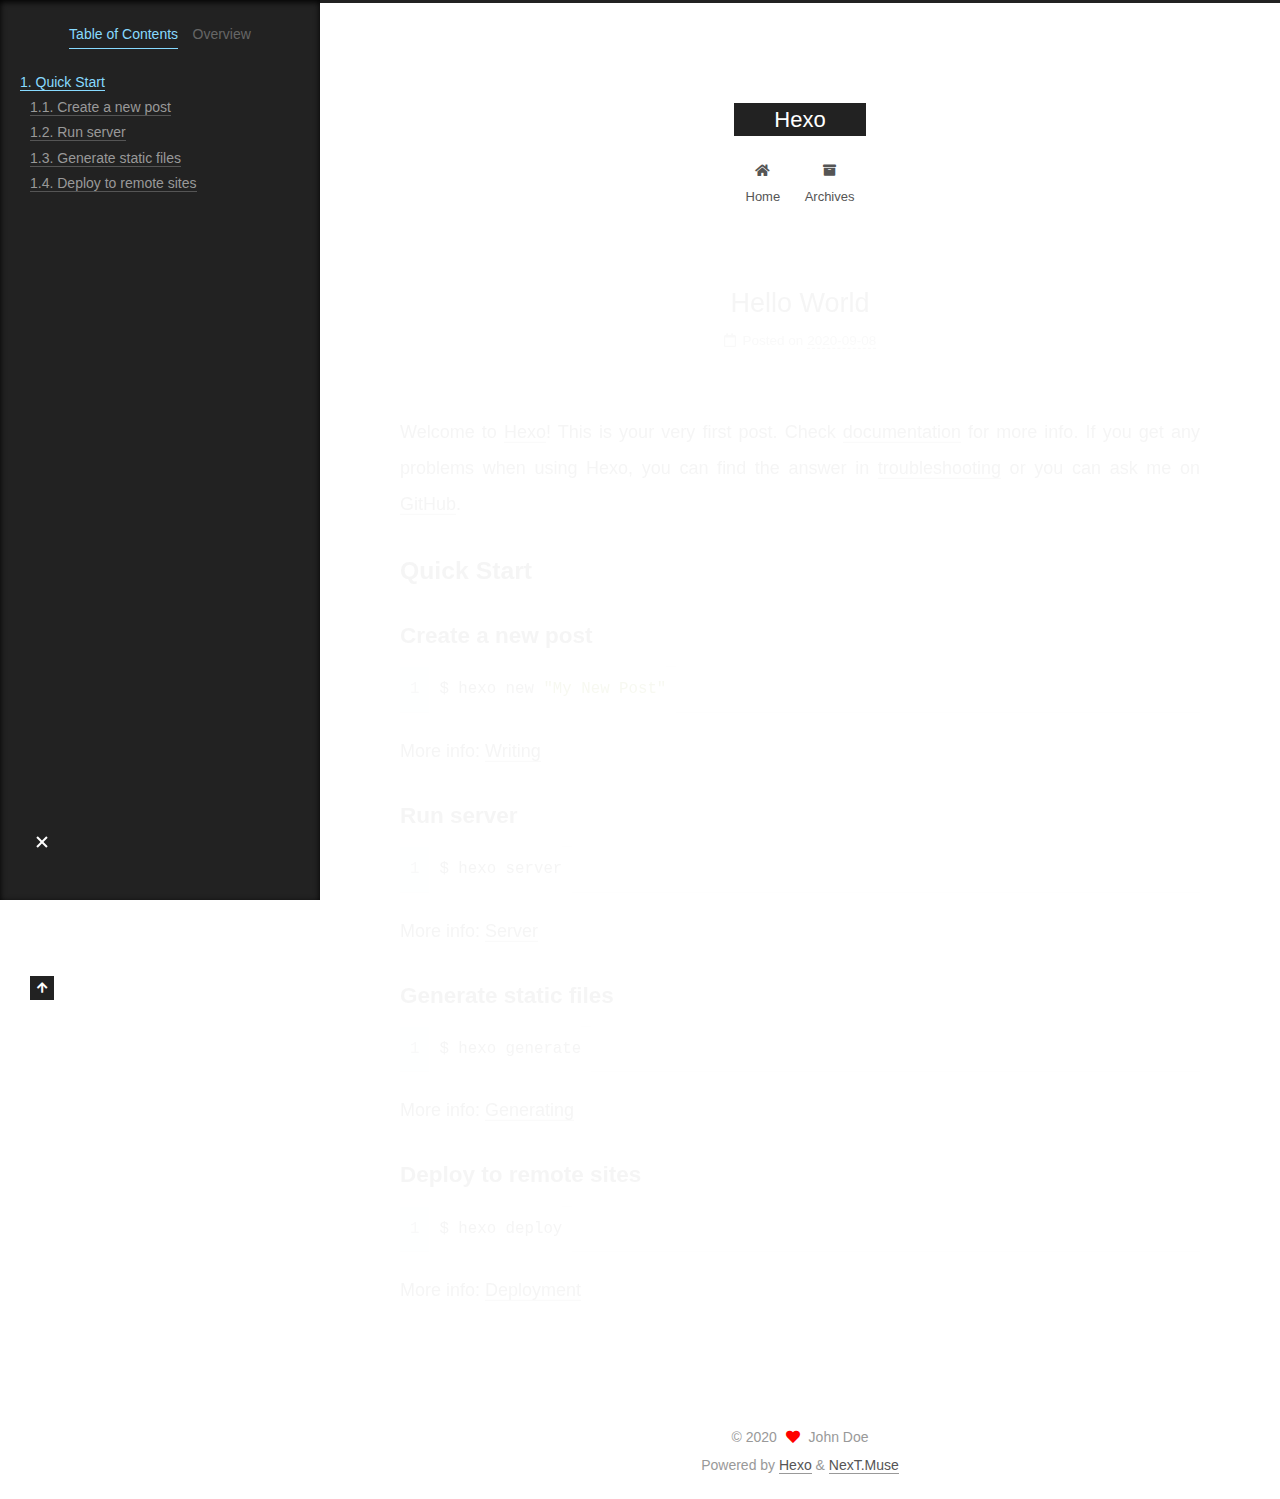
<file: 2020/09/08/hello-world/index.html>
<!DOCTYPE html>
<html lang="en">
<head>
  <meta charset="UTF-8">
<meta name="viewport" content="width=device-width, initial-scale=1, maximum-scale=2">
<meta name="theme-color" content="#222">
<meta name="generator" content="Hexo 5.1.1">
  <link rel="apple-touch-icon" sizes="180x180" href="/images/apple-touch-icon-next.png">
  <link rel="icon" type="image/png" sizes="32x32" href="/images/favicon-32x32-next.png">
  <link rel="icon" type="image/png" sizes="16x16" href="/images/favicon-16x16-next.png">
  <link rel="mask-icon" href="/images/logo.svg" color="#222">

<link rel="stylesheet" href="/css/main.css">


<link rel="stylesheet" href="/lib/font-awesome/css/all.min.css">

<script id="hexo-configurations">
    var NexT = window.NexT || {};
    var CONFIG = {"hostname":"example.com","root":"/","scheme":"Muse","version":"7.8.0","exturl":false,"sidebar":{"position":"left","display":"post","padding":18,"offset":12,"onmobile":false},"copycode":{"enable":false,"show_result":false,"style":null},"back2top":{"enable":true,"sidebar":false,"scrollpercent":false},"bookmark":{"enable":false,"color":"#222","save":"auto"},"fancybox":false,"mediumzoom":false,"lazyload":false,"pangu":false,"comments":{"style":"tabs","active":null,"storage":true,"lazyload":false,"nav":null},"algolia":{"hits":{"per_page":10},"labels":{"input_placeholder":"Search for Posts","hits_empty":"We didn't find any results for the search: ${query}","hits_stats":"${hits} results found in ${time} ms"}},"localsearch":{"enable":false,"trigger":"auto","top_n_per_article":1,"unescape":false,"preload":false},"motion":{"enable":true,"async":false,"transition":{"post_block":"fadeIn","post_header":"slideDownIn","post_body":"slideDownIn","coll_header":"slideLeftIn","sidebar":"slideUpIn"}}};
  </script>

  <meta name="description" content="Welcome to Hexo! This is your very first post. Check documentation for more info. If you get any problems when using Hexo, you can find the answer in troubleshooting or you can ask me on GitHub. Quick">
<meta property="og:type" content="article">
<meta property="og:title" content="Hello World">
<meta property="og:url" content="http://example.com/2020/09/08/hello-world/index.html">
<meta property="og:site_name" content="Hexo">
<meta property="og:description" content="Welcome to Hexo! This is your very first post. Check documentation for more info. If you get any problems when using Hexo, you can find the answer in troubleshooting or you can ask me on GitHub. Quick">
<meta property="og:locale" content="en_US">
<meta property="article:published_time" content="2020-09-08T09:46:31.763Z">
<meta property="article:modified_time" content="2020-09-08T09:46:31.763Z">
<meta property="article:author" content="John Doe">
<meta name="twitter:card" content="summary">

<link rel="canonical" href="http://example.com/2020/09/08/hello-world/">


<script id="page-configurations">
  // https://hexo.io/docs/variables.html
  CONFIG.page = {
    sidebar: "",
    isHome : false,
    isPost : true,
    lang   : 'en'
  };
</script>

  <title>Hello World | Hexo</title>
  






  <noscript>
  <style>
  .use-motion .brand,
  .use-motion .menu-item,
  .sidebar-inner,
  .use-motion .post-block,
  .use-motion .pagination,
  .use-motion .comments,
  .use-motion .post-header,
  .use-motion .post-body,
  .use-motion .collection-header { opacity: initial; }

  .use-motion .site-title,
  .use-motion .site-subtitle {
    opacity: initial;
    top: initial;
  }

  .use-motion .logo-line-before i { left: initial; }
  .use-motion .logo-line-after i { right: initial; }
  </style>
</noscript>

</head>

<body itemscope itemtype="http://schema.org/WebPage">
  <div class="container use-motion">
    <div class="headband"></div>

    <header class="header" itemscope itemtype="http://schema.org/WPHeader">
      <div class="header-inner"><div class="site-brand-container">
  <div class="site-nav-toggle">
    <div class="toggle" aria-label="Toggle navigation bar">
      <span class="toggle-line toggle-line-first"></span>
      <span class="toggle-line toggle-line-middle"></span>
      <span class="toggle-line toggle-line-last"></span>
    </div>
  </div>

  <div class="site-meta">

    <a href="/" class="brand" rel="start">
      <span class="logo-line-before"><i></i></span>
      <h1 class="site-title">Hexo</h1>
      <span class="logo-line-after"><i></i></span>
    </a>
  </div>

  <div class="site-nav-right">
    <div class="toggle popup-trigger">
    </div>
  </div>
</div>




<nav class="site-nav">
  <ul id="menu" class="main-menu menu">
        <li class="menu-item menu-item-home">

    <a href="/" rel="section"><i class="fa fa-home fa-fw"></i>Home</a>

  </li>
        <li class="menu-item menu-item-archives">

    <a href="/archives/" rel="section"><i class="fa fa-archive fa-fw"></i>Archives</a>

  </li>
  </ul>
</nav>




</div>
    </header>

    
  <div class="back-to-top">
    <i class="fa fa-arrow-up"></i>
    <span>0%</span>
  </div>


    <main class="main">
      <div class="main-inner">
        <div class="content-wrap">
          

          <div class="content post posts-expand">
            

    
  
  
  <article itemscope itemtype="http://schema.org/Article" class="post-block" lang="en">
    <link itemprop="mainEntityOfPage" href="http://example.com/2020/09/08/hello-world/">

    <span hidden itemprop="author" itemscope itemtype="http://schema.org/Person">
      <meta itemprop="image" content="/images/avatar.gif">
      <meta itemprop="name" content="John Doe">
      <meta itemprop="description" content="">
    </span>

    <span hidden itemprop="publisher" itemscope itemtype="http://schema.org/Organization">
      <meta itemprop="name" content="Hexo">
    </span>
      <header class="post-header">
        <h1 class="post-title" itemprop="name headline">
          Hello World
        </h1>

        <div class="post-meta">
            <span class="post-meta-item">
              <span class="post-meta-item-icon">
                <i class="far fa-calendar"></i>
              </span>
              <span class="post-meta-item-text">Posted on</span>

              <time title="Created: 2020-09-08 17:46:31" itemprop="dateCreated datePublished" datetime="2020-09-08T17:46:31+08:00">2020-09-08</time>
            </span>

          

        </div>
      </header>

    
    
    
    <div class="post-body" itemprop="articleBody">

      
        <p>Welcome to <a target="_blank" rel="noopener" href="https://hexo.io/">Hexo</a>! This is your very first post. Check <a target="_blank" rel="noopener" href="https://hexo.io/docs/">documentation</a> for more info. If you get any problems when using Hexo, you can find the answer in <a target="_blank" rel="noopener" href="https://hexo.io/docs/troubleshooting.html">troubleshooting</a> or you can ask me on <a target="_blank" rel="noopener" href="https://github.com/hexojs/hexo/issues">GitHub</a>.</p>
<h2 id="Quick-Start"><a href="#Quick-Start" class="headerlink" title="Quick Start"></a>Quick Start</h2><h3 id="Create-a-new-post"><a href="#Create-a-new-post" class="headerlink" title="Create a new post"></a>Create a new post</h3><figure class="highlight bash"><table><tr><td class="gutter"><pre><span class="line">1</span><br></pre></td><td class="code"><pre><span class="line">$ hexo new <span class="string">&quot;My New Post&quot;</span></span><br></pre></td></tr></table></figure>

<p>More info: <a target="_blank" rel="noopener" href="https://hexo.io/docs/writing.html">Writing</a></p>
<h3 id="Run-server"><a href="#Run-server" class="headerlink" title="Run server"></a>Run server</h3><figure class="highlight bash"><table><tr><td class="gutter"><pre><span class="line">1</span><br></pre></td><td class="code"><pre><span class="line">$ hexo server</span><br></pre></td></tr></table></figure>

<p>More info: <a target="_blank" rel="noopener" href="https://hexo.io/docs/server.html">Server</a></p>
<h3 id="Generate-static-files"><a href="#Generate-static-files" class="headerlink" title="Generate static files"></a>Generate static files</h3><figure class="highlight bash"><table><tr><td class="gutter"><pre><span class="line">1</span><br></pre></td><td class="code"><pre><span class="line">$ hexo generate</span><br></pre></td></tr></table></figure>

<p>More info: <a target="_blank" rel="noopener" href="https://hexo.io/docs/generating.html">Generating</a></p>
<h3 id="Deploy-to-remote-sites"><a href="#Deploy-to-remote-sites" class="headerlink" title="Deploy to remote sites"></a>Deploy to remote sites</h3><figure class="highlight bash"><table><tr><td class="gutter"><pre><span class="line">1</span><br></pre></td><td class="code"><pre><span class="line">$ hexo deploy</span><br></pre></td></tr></table></figure>

<p>More info: <a target="_blank" rel="noopener" href="https://hexo.io/docs/one-command-deployment.html">Deployment</a></p>

    </div>

    
    
    

      <footer class="post-footer">

        


        
      </footer>
    
  </article>
  
  
  



          </div>
          

<script>
  window.addEventListener('tabs:register', () => {
    let { activeClass } = CONFIG.comments;
    if (CONFIG.comments.storage) {
      activeClass = localStorage.getItem('comments_active') || activeClass;
    }
    if (activeClass) {
      let activeTab = document.querySelector(`a[href="#comment-${activeClass}"]`);
      if (activeTab) {
        activeTab.click();
      }
    }
  });
  if (CONFIG.comments.storage) {
    window.addEventListener('tabs:click', event => {
      if (!event.target.matches('.tabs-comment .tab-content .tab-pane')) return;
      let commentClass = event.target.classList[1];
      localStorage.setItem('comments_active', commentClass);
    });
  }
</script>

        </div>
          
  
  <div class="toggle sidebar-toggle">
    <span class="toggle-line toggle-line-first"></span>
    <span class="toggle-line toggle-line-middle"></span>
    <span class="toggle-line toggle-line-last"></span>
  </div>

  <aside class="sidebar">
    <div class="sidebar-inner">

      <ul class="sidebar-nav motion-element">
        <li class="sidebar-nav-toc">
          Table of Contents
        </li>
        <li class="sidebar-nav-overview">
          Overview
        </li>
      </ul>

      <!--noindex-->
      <div class="post-toc-wrap sidebar-panel">
          <div class="post-toc motion-element"><ol class="nav"><li class="nav-item nav-level-2"><a class="nav-link" href="#Quick-Start"><span class="nav-number">1.</span> <span class="nav-text">Quick Start</span></a><ol class="nav-child"><li class="nav-item nav-level-3"><a class="nav-link" href="#Create-a-new-post"><span class="nav-number">1.1.</span> <span class="nav-text">Create a new post</span></a></li><li class="nav-item nav-level-3"><a class="nav-link" href="#Run-server"><span class="nav-number">1.2.</span> <span class="nav-text">Run server</span></a></li><li class="nav-item nav-level-3"><a class="nav-link" href="#Generate-static-files"><span class="nav-number">1.3.</span> <span class="nav-text">Generate static files</span></a></li><li class="nav-item nav-level-3"><a class="nav-link" href="#Deploy-to-remote-sites"><span class="nav-number">1.4.</span> <span class="nav-text">Deploy to remote sites</span></a></li></ol></li></ol></div>
      </div>
      <!--/noindex-->

      <div class="site-overview-wrap sidebar-panel">
        <div class="site-author motion-element" itemprop="author" itemscope itemtype="http://schema.org/Person">
  <p class="site-author-name" itemprop="name">John Doe</p>
  <div class="site-description" itemprop="description"></div>
</div>
<div class="site-state-wrap motion-element">
  <nav class="site-state">
      <div class="site-state-item site-state-posts">
          <a href="/archives/">
        
          <span class="site-state-item-count">1</span>
          <span class="site-state-item-name">posts</span>
        </a>
      </div>
  </nav>
</div>



      </div>

    </div>
  </aside>
  <div id="sidebar-dimmer"></div>


      </div>
    </main>

    <footer class="footer">
      <div class="footer-inner">
        

        

<div class="copyright">
  
  &copy; 
  <span itemprop="copyrightYear">2020</span>
  <span class="with-love">
    <i class="fa fa-heart"></i>
  </span>
  <span class="author" itemprop="copyrightHolder">John Doe</span>
</div>
  <div class="powered-by">Powered by <a href="https://hexo.io/" class="theme-link" rel="noopener" target="_blank">Hexo</a> & <a href="https://muse.theme-next.org/" class="theme-link" rel="noopener" target="_blank">NexT.Muse</a>
  </div>

        








      </div>
    </footer>
  </div>

  
  <script src="/lib/anime.min.js"></script>
  <script src="/lib/velocity/velocity.min.js"></script>
  <script src="/lib/velocity/velocity.ui.min.js"></script>

<script src="/js/utils.js"></script>

<script src="/js/motion.js"></script>


<script src="/js/schemes/muse.js"></script>


<script src="/js/next-boot.js"></script>




  















  

  

</body>
</html>
</file>
<file: css/main.css>
:root {
  --body-bg-color: #fff;
  --content-bg-color: #fff;
  --card-bg-color: #f5f5f5;
  --text-color: #555;
  --blockquote-color: #666;
  --link-color: #555;
  --link-hover-color: #222;
  --brand-color: #fff;
  --brand-hover-color: #fff;
  --table-row-odd-bg-color: #f9f9f9;
  --table-row-hover-bg-color: #f5f5f5;
  --menu-item-bg-color: #f5f5f5;
  --btn-default-bg: #222;
  --btn-default-color: #fff;
  --btn-default-border-color: #222;
  --btn-default-hover-bg: #fff;
  --btn-default-hover-color: #222;
  --btn-default-hover-border-color: #222;
}
html {
  line-height: 1.15; /* 1 */
  -webkit-text-size-adjust: 100%; /* 2 */
}
body {
  margin: 0;
}
main {
  display: block;
}
h1 {
  font-size: 2em;
  margin: 0.67em 0;
}
hr {
  box-sizing: content-box; /* 1 */
  height: 0; /* 1 */
  overflow: visible; /* 2 */
}
pre {
  font-family: monospace, monospace; /* 1 */
  font-size: 1em; /* 2 */
}
a {
  background: transparent;
}
abbr[title] {
  border-bottom: none; /* 1 */
  text-decoration: underline; /* 2 */
  text-decoration: underline dotted; /* 2 */
}
b,
strong {
  font-weight: bolder;
}
code,
kbd,
samp {
  font-family: monospace, monospace; /* 1 */
  font-size: 1em; /* 2 */
}
small {
  font-size: 80%;
}
sub,
sup {
  font-size: 75%;
  line-height: 0;
  position: relative;
  vertical-align: baseline;
}
sub {
  bottom: -0.25em;
}
sup {
  top: -0.5em;
}
img {
  border-style: none;
}
button,
input,
optgroup,
select,
textarea {
  font-family: inherit; /* 1 */
  font-size: 100%; /* 1 */
  line-height: 1.15; /* 1 */
  margin: 0; /* 2 */
}
button,
input {
/* 1 */
  overflow: visible;
}
button,
select {
/* 1 */
  text-transform: none;
}
button,
[type='button'],
[type='reset'],
[type='submit'] {
  -webkit-appearance: button;
}
button::-moz-focus-inner,
[type='button']::-moz-focus-inner,
[type='reset']::-moz-focus-inner,
[type='submit']::-moz-focus-inner {
  border-style: none;
  padding: 0;
}
button:-moz-focusring,
[type='button']:-moz-focusring,
[type='reset']:-moz-focusring,
[type='submit']:-moz-focusring {
  outline: 1px dotted ButtonText;
}
fieldset {
  padding: 0.35em 0.75em 0.625em;
}
legend {
  box-sizing: border-box; /* 1 */
  color: inherit; /* 2 */
  display: table; /* 1 */
  max-width: 100%; /* 1 */
  padding: 0; /* 3 */
  white-space: normal; /* 1 */
}
progress {
  vertical-align: baseline;
}
textarea {
  overflow: auto;
}
[type='checkbox'],
[type='radio'] {
  box-sizing: border-box; /* 1 */
  padding: 0; /* 2 */
}
[type='number']::-webkit-inner-spin-button,
[type='number']::-webkit-outer-spin-button {
  height: auto;
}
[type='search'] {
  outline-offset: -2px; /* 2 */
  -webkit-appearance: textfield; /* 1 */
}
[type='search']::-webkit-search-decoration {
  -webkit-appearance: none;
}
::-webkit-file-upload-button {
  font: inherit; /* 2 */
  -webkit-appearance: button; /* 1 */
}
details {
  display: block;
}
summary {
  display: list-item;
}
template {
  display: none;
}
[hidden] {
  display: none;
}
::selection {
  background: #262a30;
  color: #eee;
}
html,
body {
  height: 100%;
}
body {
  background: var(--body-bg-color);
  color: var(--text-color);
  font-family: 'Lato', "PingFang SC", "Microsoft YaHei", sans-serif;
  font-size: 1em;
  line-height: 2;
}
@media (max-width: 991px) {
  body {
    padding-left: 0 !important;
    padding-right: 0 !important;
  }
}
h1,
h2,
h3,
h4,
h5,
h6 {
  font-family: 'Lato', "PingFang SC", "Microsoft YaHei", sans-serif;
  font-weight: bold;
  line-height: 1.5;
  margin: 20px 0 15px;
}
h1 {
  font-size: 1.5em;
}
h2 {
  font-size: 1.375em;
}
h3 {
  font-size: 1.25em;
}
h4 {
  font-size: 1.125em;
}
h5 {
  font-size: 1em;
}
h6 {
  font-size: 0.875em;
}
p {
  margin: 0 0 20px 0;
}
a,
span.exturl {
  border-bottom: 1px solid #999;
  color: var(--link-color);
  outline: 0;
  text-decoration: none;
  overflow-wrap: break-word;
  word-wrap: break-word;
  cursor: pointer;
}
a:hover,
span.exturl:hover {
  border-bottom-color: var(--link-hover-color);
  color: var(--link-hover-color);
}
iframe,
img,
video {
  display: block;
  margin-left: auto;
  margin-right: auto;
  max-width: 100%;
}
hr {
  background-image: repeating-linear-gradient(-45deg, #ddd, #ddd 4px, transparent 4px, transparent 8px);
  border: 0;
  height: 3px;
  margin: 40px 0;
}
blockquote {
  border-left: 4px solid #ddd;
  color: var(--blockquote-color);
  margin: 0;
  padding: 0 15px;
}
blockquote cite::before {
  content: '-';
  padding: 0 5px;
}
dt {
  font-weight: bold;
}
dd {
  margin: 0;
  padding: 0;
}
kbd {
  background-color: #f5f5f5;
  background-image: linear-gradient(#eee, #fff, #eee);
  border: 1px solid #ccc;
  border-radius: 0.2em;
  box-shadow: 0.1em 0.1em 0.2em rgba(0,0,0,0.1);
  color: #555;
  font-family: inherit;
  padding: 0.1em 0.3em;
  white-space: nowrap;
}
.table-container {
  overflow: auto;
}
table {
  border-collapse: collapse;
  border-spacing: 0;
  font-size: 0.875em;
  margin: 0 0 20px 0;
  width: 100%;
}
tbody tr:nth-of-type(odd) {
  background: var(--table-row-odd-bg-color);
}
tbody tr:hover {
  background: var(--table-row-hover-bg-color);
}
caption,
th,
td {
  font-weight: normal;
  padding: 8px;
  vertical-align: middle;
}
th,
td {
  border: 1px solid #ddd;
  border-bottom: 3px solid #ddd;
}
th {
  font-weight: 700;
  padding-bottom: 10px;
}
td {
  border-bottom-width: 1px;
}
.btn {
  background: var(--btn-default-bg);
  border: 2px solid var(--btn-default-border-color);
  border-radius: 0;
  color: var(--btn-default-color);
  display: inline-block;
  font-size: 0.875em;
  line-height: 2;
  padding: 0 20px;
  text-decoration: none;
  transition-property: background-color;
  transition-delay: 0s;
  transition-duration: 0.2s;
  transition-timing-function: ease-in-out;
}
.btn:hover {
  background: var(--btn-default-hover-bg);
  border-color: var(--btn-default-hover-border-color);
  color: var(--btn-default-hover-color);
}
.btn + .btn {
  margin: 0 0 8px 8px;
}
.btn .fa-fw {
  text-align: left;
  width: 1.285714285714286em;
}
.toggle {
  line-height: 0;
}
.toggle .toggle-line {
  background: #fff;
  display: inline-block;
  height: 2px;
  left: 0;
  position: relative;
  top: 0;
  transition: all 0.4s;
  vertical-align: top;
  width: 100%;
}
.toggle .toggle-line:not(:first-child) {
  margin-top: 3px;
}
.toggle.toggle-arrow .toggle-line-first {
  left: 50%;
  top: 2px;
  transform: rotate(45deg);
  width: 50%;
}
.toggle.toggle-arrow .toggle-line-middle {
  left: 2px;
  width: 90%;
}
.toggle.toggle-arrow .toggle-line-last {
  left: 50%;
  top: -2px;
  transform: rotate(-45deg);
  width: 50%;
}
.toggle.toggle-close .toggle-line-first {
  transform: rotate(-45deg);
  top: 5px;
}
.toggle.toggle-close .toggle-line-middle {
  opacity: 0;
}
.toggle.toggle-close .toggle-line-last {
  transform: rotate(45deg);
  top: -5px;
}
.highlight,
pre {
  background: #f7f7f7;
  color: #4d4d4c;
  line-height: 1.6;
  margin: 0 auto 20px;
}
pre,
code {
  font-family: consolas, Menlo, monospace, "PingFang SC", "Microsoft YaHei";
}
code {
  background: #eee;
  border-radius: 3px;
  color: #555;
  padding: 2px 4px;
  overflow-wrap: break-word;
  word-wrap: break-word;
}
.highlight *::selection {
  background: #d6d6d6;
}
.highlight pre {
  border: 0;
  margin: 0;
  padding: 10px 0;
}
.highlight table {
  border: 0;
  margin: 0;
  width: auto;
}
.highlight td {
  border: 0;
  padding: 0;
}
.highlight figcaption {
  background: #eff2f3;
  color: #4d4d4c;
  display: flex;
  font-size: 0.875em;
  justify-content: space-between;
  line-height: 1.2;
  padding: 0.5em;
}
.highlight figcaption a {
  color: #4d4d4c;
}
.highlight figcaption a:hover {
  border-bottom-color: #4d4d4c;
}
.highlight .gutter {
  -moz-user-select: none;
  -ms-user-select: none;
  -webkit-user-select: none;
  user-select: none;
}
.highlight .gutter pre {
  background: #eff2f3;
  color: #869194;
  padding-left: 10px;
  padding-right: 10px;
  text-align: right;
}
.highlight .code pre {
  background: #f7f7f7;
  padding-left: 10px;
  width: 100%;
}
.gist table {
  width: auto;
}
.gist table td {
  border: 0;
}
pre {
  overflow: auto;
  padding: 10px;
}
pre code {
  background: none;
  color: #4d4d4c;
  font-size: 0.875em;
  padding: 0;
  text-shadow: none;
}
pre .deletion {
  background: #fdd;
}
pre .addition {
  background: #dfd;
}
pre .meta {
  color: #eab700;
  -moz-user-select: none;
  -ms-user-select: none;
  -webkit-user-select: none;
  user-select: none;
}
pre .comment {
  color: #8e908c;
}
pre .variable,
pre .attribute,
pre .tag,
pre .name,
pre .regexp,
pre .ruby .constant,
pre .xml .tag .title,
pre .xml .pi,
pre .xml .doctype,
pre .html .doctype,
pre .css .id,
pre .css .class,
pre .css .pseudo {
  color: #c82829;
}
pre .number,
pre .preprocessor,
pre .built_in,
pre .builtin-name,
pre .literal,
pre .params,
pre .constant,
pre .command {
  color: #f5871f;
}
pre .ruby .class .title,
pre .css .rules .attribute,
pre .string,
pre .symbol,
pre .value,
pre .inheritance,
pre .header,
pre .ruby .symbol,
pre .xml .cdata,
pre .special,
pre .formula {
  color: #718c00;
}
pre .title,
pre .css .hexcolor {
  color: #3e999f;
}
pre .function,
pre .python .decorator,
pre .python .title,
pre .ruby .function .title,
pre .ruby .title .keyword,
pre .perl .sub,
pre .javascript .title,
pre .coffeescript .title {
  color: #4271ae;
}
pre .keyword,
pre .javascript .function {
  color: #8959a8;
}
.blockquote-center {
  border-left: none;
  margin: 40px 0;
  padding: 0;
  position: relative;
  text-align: center;
}
.blockquote-center .fa {
  display: block;
  opacity: 0.6;
  position: absolute;
  width: 100%;
}
.blockquote-center .fa-quote-left {
  border-top: 1px solid #ccc;
  text-align: left;
  top: -20px;
}
.blockquote-center .fa-quote-right {
  border-bottom: 1px solid #ccc;
  text-align: right;
  bottom: -20px;
}
.blockquote-center p,
.blockquote-center div {
  text-align: center;
}
.post-body .group-picture img {
  margin: 0 auto;
  padding: 0 3px;
}
.group-picture-row {
  margin-bottom: 6px;
  overflow: hidden;
}
.group-picture-column {
  float: left;
  margin-bottom: 10px;
}
.post-body .label {
  color: #555;
  display: inline;
  padding: 0 2px;
}
.post-body .label.default {
  background: #f0f0f0;
}
.post-body .label.primary {
  background: #efe6f7;
}
.post-body .label.info {
  background: #e5f2f8;
}
.post-body .label.success {
  background: #e7f4e9;
}
.post-body .label.warning {
  background: #fcf6e1;
}
.post-body .label.danger {
  background: #fae8eb;
}
.post-body .tabs {
  margin-bottom: 20px;
}
.post-body .tabs,
.tabs-comment {
  display: block;
  padding-top: 10px;
  position: relative;
}
.post-body .tabs ul.nav-tabs,
.tabs-comment ul.nav-tabs {
  display: flex;
  flex-wrap: wrap;
  margin: 0;
  margin-bottom: -1px;
  padding: 0;
}
@media (max-width: 413px) {
  .post-body .tabs ul.nav-tabs,
  .tabs-comment ul.nav-tabs {
    display: block;
    margin-bottom: 5px;
  }
}
.post-body .tabs ul.nav-tabs li.tab,
.tabs-comment ul.nav-tabs li.tab {
  border-bottom: 1px solid #ddd;
  border-left: 1px solid transparent;
  border-right: 1px solid transparent;
  border-top: 3px solid transparent;
  flex-grow: 1;
  list-style-type: none;
  border-radius: 0 0 0 0;
}
@media (max-width: 413px) {
  .post-body .tabs ul.nav-tabs li.tab,
  .tabs-comment ul.nav-tabs li.tab {
    border-bottom: 1px solid transparent;
    border-left: 3px solid transparent;
    border-right: 1px solid transparent;
    border-top: 1px solid transparent;
  }
}
@media (max-width: 413px) {
  .post-body .tabs ul.nav-tabs li.tab,
  .tabs-comment ul.nav-tabs li.tab {
    border-radius: 0;
  }
}
.post-body .tabs ul.nav-tabs li.tab a,
.tabs-comment ul.nav-tabs li.tab a {
  border-bottom: initial;
  display: block;
  line-height: 1.8;
  outline: 0;
  padding: 0.25em 0.75em;
  text-align: center;
  transition-delay: 0s;
  transition-duration: 0.2s;
  transition-timing-function: ease-out;
}
.post-body .tabs ul.nav-tabs li.tab a i,
.tabs-comment ul.nav-tabs li.tab a i {
  width: 1.285714285714286em;
}
.post-body .tabs ul.nav-tabs li.tab.active,
.tabs-comment ul.nav-tabs li.tab.active {
  border-bottom: 1px solid transparent;
  border-left: 1px solid #ddd;
  border-right: 1px solid #ddd;
  border-top: 3px solid #fc6423;
}
@media (max-width: 413px) {
  .post-body .tabs ul.nav-tabs li.tab.active,
  .tabs-comment ul.nav-tabs li.tab.active {
    border-bottom: 1px solid #ddd;
    border-left: 3px solid #fc6423;
    border-right: 1px solid #ddd;
    border-top: 1px solid #ddd;
  }
}
.post-body .tabs ul.nav-tabs li.tab.active a,
.tabs-comment ul.nav-tabs li.tab.active a {
  color: var(--link-color);
  cursor: default;
}
.post-body .tabs .tab-content .tab-pane,
.tabs-comment .tab-content .tab-pane {
  border: 1px solid #ddd;
  border-top: 0;
  padding: 20px 20px 0 20px;
  border-radius: 0;
}
.post-body .tabs .tab-content .tab-pane:not(.active),
.tabs-comment .tab-content .tab-pane:not(.active) {
  display: none;
}
.post-body .tabs .tab-content .tab-pane.active,
.tabs-comment .tab-content .tab-pane.active {
  display: block;
}
.post-body .tabs .tab-content .tab-pane.active:nth-of-type(1),
.tabs-comment .tab-content .tab-pane.active:nth-of-type(1) {
  border-radius: 0 0 0 0;
}
@media (max-width: 413px) {
  .post-body .tabs .tab-content .tab-pane.active:nth-of-type(1),
  .tabs-comment .tab-content .tab-pane.active:nth-of-type(1) {
    border-radius: 0;
  }
}
.post-body .note {
  border-radius: 3px;
  margin-bottom: 20px;
  padding: 1em;
  position: relative;
  border: 1px solid #eee;
  border-left-width: 5px;
}
.post-body .note h2,
.post-body .note h3,
.post-body .note h4,
.post-body .note h5,
.post-body .note h6 {
  margin-top: 0;
  border-bottom: initial;
  margin-bottom: 0;
  padding-top: 0;
}
.post-body .note p:first-child,
.post-body .note ul:first-child,
.post-body .note ol:first-child,
.post-body .note table:first-child,
.post-body .note pre:first-child,
.post-body .note blockquote:first-child,
.post-body .note img:first-child {
  margin-top: 0;
}
.post-body .note p:last-child,
.post-body .note ul:last-child,
.post-body .note ol:last-child,
.post-body .note table:last-child,
.post-body .note pre:last-child,
.post-body .note blockquote:last-child,
.post-body .note img:last-child {
  margin-bottom: 0;
}
.post-body .note.default {
  border-left-color: #777;
}
.post-body .note.default h2,
.post-body .note.default h3,
.post-body .note.default h4,
.post-body .note.default h5,
.post-body .note.default h6 {
  color: #777;
}
.post-body .note.primary {
  border-left-color: #6f42c1;
}
.post-body .note.primary h2,
.post-body .note.primary h3,
.post-body .note.primary h4,
.post-body .note.primary h5,
.post-body .note.primary h6 {
  color: #6f42c1;
}
.post-body .note.info {
  border-left-color: #428bca;
}
.post-body .note.info h2,
.post-body .note.info h3,
.post-body .note.info h4,
.post-body .note.info h5,
.post-body .note.info h6 {
  color: #428bca;
}
.post-body .note.success {
  border-left-color: #5cb85c;
}
.post-body .note.success h2,
.post-body .note.success h3,
.post-body .note.success h4,
.post-body .note.success h5,
.post-body .note.success h6 {
  color: #5cb85c;
}
.post-body .note.warning {
  border-left-color: #f0ad4e;
}
.post-body .note.warning h2,
.post-body .note.warning h3,
.post-body .note.warning h4,
.post-body .note.warning h5,
.post-body .note.warning h6 {
  color: #f0ad4e;
}
.post-body .note.danger {
  border-left-color: #d9534f;
}
.post-body .note.danger h2,
.post-body .note.danger h3,
.post-body .note.danger h4,
.post-body .note.danger h5,
.post-body .note.danger h6 {
  color: #d9534f;
}
.pagination .prev,
.pagination .next,
.pagination .page-number,
.pagination .space {
  display: inline-block;
  margin: 0 10px;
  padding: 0 11px;
  position: relative;
  top: -1px;
}
@media (max-width: 767px) {
  .pagination .prev,
  .pagination .next,
  .pagination .page-number,
  .pagination .space {
    margin: 0 5px;
  }
}
.pagination {
  border-top: 1px solid #eee;
  margin: 120px 0 0;
  text-align: center;
}
.pagination .prev,
.pagination .next,
.pagination .page-number {
  border-bottom: 0;
  border-top: 1px solid #eee;
  transition-property: border-color;
  transition-delay: 0s;
  transition-duration: 0.2s;
  transition-timing-function: ease-in-out;
}
.pagination .prev:hover,
.pagination .next:hover,
.pagination .page-number:hover {
  border-top-color: #222;
}
.pagination .space {
  margin: 0;
  padding: 0;
}
.pagination .prev {
  margin-left: 0;
}
.pagination .next {
  margin-right: 0;
}
.pagination .page-number.current {
  background: #ccc;
  border-top-color: #ccc;
  color: #fff;
}
@media (max-width: 767px) {
  .pagination {
    border-top: none;
  }
  .pagination .prev,
  .pagination .next,
  .pagination .page-number {
    border-bottom: 1px solid #eee;
    border-top: 0;
    margin-bottom: 10px;
    padding: 0 10px;
  }
  .pagination .prev:hover,
  .pagination .next:hover,
  .pagination .page-number:hover {
    border-bottom-color: #222;
  }
}
.comments {
  margin-top: 60px;
  overflow: hidden;
}
.comment-button-group {
  display: flex;
  flex-wrap: wrap-reverse;
  justify-content: center;
  margin: 1em 0;
}
.comment-button-group .comment-button {
  margin: 0.1em 0.2em;
}
.comment-button-group .comment-button.active {
  background: var(--btn-default-hover-bg);
  border-color: var(--btn-default-hover-border-color);
  color: var(--btn-default-hover-color);
}
.comment-position {
  display: none;
}
.comment-position.active {
  display: block;
}
.tabs-comment {
  background: var(--content-bg-color);
  margin-top: 4em;
  padding-top: 0;
}
.tabs-comment .comments {
  border: 0;
  box-shadow: none;
  margin-top: 0;
  padding-top: 0;
}
.container {
  min-height: 100%;
  position: relative;
}
.main-inner {
  margin: 0 auto;
  width: 700px;
}
@media (min-width: 1200px) {
  .main-inner {
    width: 800px;
  }
}
@media (min-width: 1600px) {
  .main-inner {
    width: 900px;
  }
}
@media (max-width: 767px) {
  .content-wrap {
    padding: 0 20px;
  }
}
.header {
  background: transparent;
}
.header-inner {
  margin: 0 auto;
  width: 700px;
}
@media (min-width: 1200px) {
  .header-inner {
    width: 800px;
  }
}
@media (min-width: 1600px) {
  .header-inner {
    width: 900px;
  }
}
.site-brand-container {
  display: flex;
  flex-shrink: 0;
  padding: 0 10px;
}
.headband {
  background: #222;
  height: 3px;
}
.site-meta {
  flex-grow: 1;
  text-align: center;
}
@media (max-width: 767px) {
  .site-meta {
    text-align: center;
  }
}
.brand {
  border-bottom: none;
  color: var(--brand-color);
  display: inline-block;
  line-height: 1.375em;
  padding: 0 40px;
  position: relative;
}
.brand:hover {
  color: var(--brand-hover-color);
}
.site-title {
  font-family: 'Lato', "PingFang SC", "Microsoft YaHei", sans-serif;
  font-size: 1.375em;
  font-weight: normal;
  margin: 0;
}
.site-subtitle {
  color: #999;
  font-size: 0.8125em;
  margin: 10px 0;
}
.use-motion .brand {
  opacity: 0;
}
.use-motion .site-title,
.use-motion .site-subtitle,
.use-motion .custom-logo-image {
  opacity: 0;
  position: relative;
  top: -10px;
}
.site-nav-toggle,
.site-nav-right {
  display: none;
}
@media (max-width: 767px) {
  .site-nav-toggle,
  .site-nav-right {
    display: flex;
    flex-direction: column;
    justify-content: center;
  }
}
.site-nav-toggle .toggle,
.site-nav-right .toggle {
  color: var(--text-color);
  padding: 10px;
  width: 22px;
}
.site-nav-toggle .toggle .toggle-line,
.site-nav-right .toggle .toggle-line {
  background: var(--text-color);
  border-radius: 1px;
}
.site-nav {
  display: block;
}
@media (max-width: 767px) {
  .site-nav {
    clear: both;
    display: none;
  }
}
.site-nav.site-nav-on {
  display: block;
}
.menu {
  margin-top: 20px;
  padding-left: 0;
  text-align: center;
}
.menu-item {
  display: inline-block;
  list-style: none;
  margin: 0 10px;
}
@media (max-width: 767px) {
  .menu-item {
    display: block;
    margin-top: 10px;
  }
  .menu-item.menu-item-search {
    display: none;
  }
}
.menu-item a,
.menu-item span.exturl {
  border-bottom: 0;
  display: block;
  font-size: 0.8125em;
  transition-property: border-color;
  transition-delay: 0s;
  transition-duration: 0.2s;
  transition-timing-function: ease-in-out;
}
@media (hover: none) {
  .menu-item a:hover,
  .menu-item span.exturl:hover {
    border-bottom-color: transparent !important;
  }
}
.menu-item .fa,
.menu-item .fab,
.menu-item .far,
.menu-item .fas {
  margin-right: 8px;
}
.menu-item .badge {
  display: inline-block;
  font-weight: bold;
  line-height: 1;
  margin-left: 0.35em;
  margin-top: 0.35em;
  text-align: center;
  white-space: nowrap;
}
@media (max-width: 767px) {
  .menu-item .badge {
    float: right;
    margin-left: 0;
  }
}
.menu-item-active a,
.menu .menu-item a:hover,
.menu .menu-item span.exturl:hover {
  background: var(--menu-item-bg-color);
}
.use-motion .menu-item {
  opacity: 0;
}
.sidebar {
  background: #222;
  bottom: 0;
  box-shadow: inset 0 2px 6px #000;
  position: fixed;
  top: 0;
}
@media (max-width: 991px) {
  .sidebar {
    display: none;
  }
}
.sidebar-inner {
  color: #999;
  padding: 18px 10px;
  text-align: center;
}
.cc-license {
  margin-top: 10px;
  text-align: center;
}
.cc-license .cc-opacity {
  border-bottom: none;
  opacity: 0.7;
}
.cc-license .cc-opacity:hover {
  opacity: 0.9;
}
.cc-license img {
  display: inline-block;
}
.site-author-image {
  border: 2px solid #333;
  display: block;
  margin: 0 auto;
  max-width: 96px;
  padding: 2px;
}
.site-author-name {
  color: #f5f5f5;
  font-weight: normal;
  margin: 5px 0 0;
  text-align: center;
}
.site-description {
  color: #999;
  font-size: 1em;
  margin-top: 5px;
  text-align: center;
}
.links-of-author {
  margin-top: 15px;
}
.links-of-author a,
.links-of-author span.exturl {
  border-bottom-color: #555;
  display: inline-block;
  font-size: 0.8125em;
  margin-bottom: 10px;
  margin-right: 10px;
  vertical-align: middle;
}
.links-of-author a::before,
.links-of-author span.exturl::before {
  background: #eef1ff;
  border-radius: 50%;
  content: ' ';
  display: inline-block;
  height: 4px;
  margin-right: 3px;
  vertical-align: middle;
  width: 4px;
}
.sidebar-button {
  margin-top: 15px;
}
.sidebar-button a {
  border: 1px solid #fc6423;
  border-radius: 4px;
  color: #fc6423;
  display: inline-block;
  padding: 0 15px;
}
.sidebar-button a .fa,
.sidebar-button a .fab,
.sidebar-button a .far,
.sidebar-button a .fas {
  margin-right: 5px;
}
.sidebar-button a:hover {
  background: #fc6423;
  border: 1px solid #fc6423;
  color: #fff;
}
.sidebar-button a:hover .fa,
.sidebar-button a:hover .fab,
.sidebar-button a:hover .far,
.sidebar-button a:hover .fas {
  color: #fff;
}
.links-of-blogroll {
  font-size: 0.8125em;
  margin-top: 10px;
}
.links-of-blogroll-title {
  font-size: 0.875em;
  font-weight: 600;
  margin-top: 0;
}
.links-of-blogroll-list {
  list-style: none;
  margin: 0;
  padding: 0;
}
#sidebar-dimmer {
  display: none;
}
@media (max-width: 767px) {
  #sidebar-dimmer {
    background: #000;
    display: block;
    height: 100%;
    left: 100%;
    opacity: 0;
    position: fixed;
    top: 0;
    width: 100%;
    z-index: 1100;
  }
  .sidebar-active + #sidebar-dimmer {
    opacity: 0.7;
    transform: translateX(-100%);
    transition: opacity 0.5s;
  }
}
.sidebar-nav {
  margin: 0;
  padding-bottom: 20px;
  padding-left: 0;
}
.sidebar-nav li {
  border-bottom: 1px solid transparent;
  color: #666;
  cursor: pointer;
  display: inline-block;
  font-size: 0.875em;
}
.sidebar-nav li.sidebar-nav-overview {
  margin-left: 10px;
}
.sidebar-nav li:hover {
  color: #f5f5f5;
}
.sidebar-nav .sidebar-nav-active {
  border-bottom-color: #87daff;
  color: #87daff;
}
.sidebar-nav .sidebar-nav-active:hover {
  color: #87daff;
}
.sidebar-panel {
  display: none;
  overflow-x: hidden;
  overflow-y: auto;
}
.sidebar-panel-active {
  display: block;
}
.sidebar-toggle {
  background: #222;
  bottom: 45px;
  cursor: pointer;
  height: 14px;
  left: 30px;
  padding: 5px;
  position: fixed;
  width: 14px;
  z-index: 1300;
}
@media (max-width: 991px) {
  .sidebar-toggle {
    left: 20px;
    opacity: 0.8;
    display: none;
  }
}
.sidebar-toggle:hover .toggle-line {
  background: #87daff;
}
.post-toc {
  font-size: 0.875em;
}
.post-toc ol {
  list-style: none;
  margin: 0;
  padding: 0 2px 5px 10px;
  text-align: left;
}
.post-toc ol > ol {
  padding-left: 0;
}
.post-toc ol a {
  transition-property: all;
  transition-delay: 0s;
  transition-duration: 0.2s;
  transition-timing-function: ease-in-out;
}
.post-toc .nav-item {
  line-height: 1.8;
  overflow: hidden;
  text-overflow: ellipsis;
  white-space: nowrap;
}
.post-toc .nav .nav-child {
  display: none;
}
.post-toc .nav .active > .nav-child {
  display: block;
}
.post-toc .nav .active-current > .nav-child {
  display: block;
}
.post-toc .nav .active-current > .nav-child > .nav-item {
  display: block;
}
.post-toc .nav .active > a {
  border-bottom-color: #87daff;
  color: #87daff;
}
.post-toc .nav .active-current > a {
  color: #87daff;
}
.post-toc .nav .active-current > a:hover {
  color: #87daff;
}
.site-state {
  display: flex;
  justify-content: center;
  line-height: 1.4;
  margin-top: 10px;
  overflow: hidden;
  text-align: center;
  white-space: nowrap;
}
.site-state-item {
  padding: 0 15px;
}
.site-state-item:not(:first-child) {
  border-left: 1px solid #333;
}
.site-state-item a {
  border-bottom: none;
}
.site-state-item-count {
  display: block;
  font-size: 1.25em;
  font-weight: 600;
  text-align: center;
}
.site-state-item-name {
  color: inherit;
  font-size: 0.875em;
}
.footer {
  color: #999;
  font-size: 0.875em;
  padding: 20px 0;
}
.footer.footer-fixed {
  bottom: 0;
  left: 0;
  position: absolute;
  right: 0;
}
.footer-inner {
  box-sizing: border-box;
  margin: 0 auto;
  text-align: center;
  width: 700px;
}
@media (min-width: 1200px) {
  .footer-inner {
    width: 800px;
  }
}
@media (min-width: 1600px) {
  .footer-inner {
    width: 900px;
  }
}
.languages {
  display: inline-block;
  font-size: 1.125em;
  position: relative;
}
.languages .lang-select-label span {
  margin: 0 0.5em;
}
.languages .lang-select {
  height: 100%;
  left: 0;
  opacity: 0;
  position: absolute;
  top: 0;
  width: 100%;
}
.with-love {
  color: #ff0000;
  display: inline-block;
  margin: 0 5px;
}
.powered-by,
.theme-info {
  display: inline-block;
}
@-moz-keyframes iconAnimate {
  0%, 100% {
    transform: scale(1);
  }
  10%, 30% {
    transform: scale(0.9);
  }
  20%, 40%, 60%, 80% {
    transform: scale(1.1);
  }
  50%, 70% {
    transform: scale(1.1);
  }
}
@-webkit-keyframes iconAnimate {
  0%, 100% {
    transform: scale(1);
  }
  10%, 30% {
    transform: scale(0.9);
  }
  20%, 40%, 60%, 80% {
    transform: scale(1.1);
  }
  50%, 70% {
    transform: scale(1.1);
  }
}
@-o-keyframes iconAnimate {
  0%, 100% {
    transform: scale(1);
  }
  10%, 30% {
    transform: scale(0.9);
  }
  20%, 40%, 60%, 80% {
    transform: scale(1.1);
  }
  50%, 70% {
    transform: scale(1.1);
  }
}
@keyframes iconAnimate {
  0%, 100% {
    transform: scale(1);
  }
  10%, 30% {
    transform: scale(0.9);
  }
  20%, 40%, 60%, 80% {
    transform: scale(1.1);
  }
  50%, 70% {
    transform: scale(1.1);
  }
}
.back-to-top {
  font-size: 12px;
  text-align: center;
  transition-delay: 0s;
  transition-duration: 0.2s;
  transition-timing-function: ease-in-out;
}
.back-to-top {
  background: #222;
  bottom: -100px;
  box-sizing: border-box;
  color: #fff;
  cursor: pointer;
  left: 30px;
  opacity: 1;
  padding: 0 6px;
  position: fixed;
  transition-property: bottom;
  z-index: 1300;
  width: 24px;
}
.back-to-top span {
  display: none;
}
.back-to-top:hover {
  color: #87daff;
}
.back-to-top.back-to-top-on {
  bottom: 19px;
}
@media (max-width: 991px) {
  .back-to-top {
    left: 20px;
    opacity: 0.8;
  }
}
.post-body {
  font-family: 'Lato', "PingFang SC", "Microsoft YaHei", sans-serif;
  overflow-wrap: break-word;
  word-wrap: break-word;
}
@media (min-width: 1200px) {
  .post-body {
    font-size: 1.125em;
  }
}
.post-body .exturl .fa {
  font-size: 0.875em;
  margin-left: 4px;
}
.post-body .image-caption,
.post-body .figure .caption {
  color: #999;
  font-size: 0.875em;
  font-weight: bold;
  line-height: 1;
  margin: -20px auto 15px;
  text-align: center;
}
.post-sticky-flag {
  display: inline-block;
  transform: rotate(30deg);
}
.post-button {
  margin-top: 40px;
  text-align: center;
}
.use-motion .post-block,
.use-motion .pagination,
.use-motion .comments {
  opacity: 0;
}
.use-motion .post-header {
  opacity: 0;
}
.use-motion .post-body {
  opacity: 0;
}
.use-motion .collection-header {
  opacity: 0;
}
.posts-collapse {
  margin-left: 35px;
  position: relative;
}
@media (max-width: 767px) {
  .posts-collapse {
    margin-left: 0px;
    margin-right: 0px;
  }
}
.posts-collapse .collection-title {
  font-size: 1.125em;
  position: relative;
}
.posts-collapse .collection-title::before {
  background: #999;
  border: 1px solid #fff;
  border-radius: 50%;
  content: ' ';
  height: 10px;
  left: 0;
  margin-left: -6px;
  margin-top: -4px;
  position: absolute;
  top: 50%;
  width: 10px;
}
.posts-collapse .collection-year {
  font-size: 1.5em;
  font-weight: bold;
  margin: 60px 0;
  position: relative;
}
.posts-collapse .collection-year::before {
  background: #bbb;
  border-radius: 50%;
  content: ' ';
  height: 8px;
  left: 0;
  margin-left: -4px;
  margin-top: -4px;
  position: absolute;
  top: 50%;
  width: 8px;
}
.posts-collapse .collection-header {
  display: block;
  margin: 0 0 0 20px;
}
.posts-collapse .collection-header small {
  color: #bbb;
  margin-left: 5px;
}
.posts-collapse .post-header {
  border-bottom: 1px dashed #ccc;
  margin: 30px 0;
  padding-left: 15px;
  position: relative;
  transition-property: border;
  transition-delay: 0s;
  transition-duration: 0.2s;
  transition-timing-function: ease-in-out;
}
.posts-collapse .post-header::before {
  background: #bbb;
  border: 1px solid #fff;
  border-radius: 50%;
  content: ' ';
  height: 6px;
  left: 0;
  margin-left: -4px;
  position: absolute;
  top: 0.75em;
  transition-property: background;
  width: 6px;
  transition-delay: 0s;
  transition-duration: 0.2s;
  transition-timing-function: ease-in-out;
}
.posts-collapse .post-header:hover {
  border-bottom-color: #666;
}
.posts-collapse .post-header:hover::before {
  background: #222;
}
.posts-collapse .post-meta {
  display: inline;
  font-size: 0.75em;
  margin-right: 10px;
}
.posts-collapse .post-title {
  display: inline;
}
.posts-collapse .post-title a,
.posts-collapse .post-title span.exturl {
  border-bottom: none;
  color: var(--link-color);
}
.posts-collapse .post-title .fa-external-link-alt {
  font-size: 0.875em;
  margin-left: 5px;
}
.posts-collapse::before {
  background: #f5f5f5;
  content: ' ';
  height: 100%;
  left: 0;
  margin-left: -2px;
  position: absolute;
  top: 1.25em;
  width: 4px;
}
.post-eof {
  background: #ccc;
  height: 1px;
  margin: 80px auto 60px;
  text-align: center;
  width: 8%;
}
.post-block:last-of-type .post-eof {
  display: none;
}
.content {
  padding-top: 40px;
}
@media (min-width: 992px) {
  .post-body {
    text-align: justify;
  }
}
@media (max-width: 991px) {
  .post-body {
    text-align: justify;
  }
}
.post-body h1,
.post-body h2,
.post-body h3,
.post-body h4,
.post-body h5,
.post-body h6 {
  padding-top: 10px;
}
.post-body h1 .header-anchor,
.post-body h2 .header-anchor,
.post-body h3 .header-anchor,
.post-body h4 .header-anchor,
.post-body h5 .header-anchor,
.post-body h6 .header-anchor {
  border-bottom-style: none;
  color: #ccc;
  float: right;
  margin-left: 10px;
  visibility: hidden;
}
.post-body h1 .header-anchor:hover,
.post-body h2 .header-anchor:hover,
.post-body h3 .header-anchor:hover,
.post-body h4 .header-anchor:hover,
.post-body h5 .header-anchor:hover,
.post-body h6 .header-anchor:hover {
  color: inherit;
}
.post-body h1:hover .header-anchor,
.post-body h2:hover .header-anchor,
.post-body h3:hover .header-anchor,
.post-body h4:hover .header-anchor,
.post-body h5:hover .header-anchor,
.post-body h6:hover .header-anchor {
  visibility: visible;
}
.post-body iframe,
.post-body img,
.post-body video {
  margin-bottom: 20px;
}
.post-body .video-container {
  height: 0;
  margin-bottom: 20px;
  overflow: hidden;
  padding-top: 75%;
  position: relative;
  width: 100%;
}
.post-body .video-container iframe,
.post-body .video-container object,
.post-body .video-container embed {
  height: 100%;
  left: 0;
  margin: 0;
  position: absolute;
  top: 0;
  width: 100%;
}
.post-gallery {
  align-items: center;
  display: grid;
  grid-gap: 10px;
  grid-template-columns: 1fr 1fr 1fr;
  margin-bottom: 20px;
}
@media (max-width: 767px) {
  .post-gallery {
    grid-template-columns: 1fr 1fr;
  }
}
.post-gallery a {
  border: 0;
}
.post-gallery img {
  margin: 0;
}
.posts-expand .post-header {
  font-size: 1.125em;
}
.posts-expand .post-title {
  font-size: 1.5em;
  font-weight: normal;
  margin: initial;
  text-align: center;
  overflow-wrap: break-word;
  word-wrap: break-word;
}
.posts-expand .post-title-link {
  border-bottom: none;
  color: var(--link-color);
  display: inline-block;
  position: relative;
  vertical-align: top;
}
.posts-expand .post-title-link::before {
  background: var(--link-color);
  bottom: 0;
  content: '';
  height: 2px;
  left: 0;
  position: absolute;
  transform: scaleX(0);
  visibility: hidden;
  width: 100%;
  transition-delay: 0s;
  transition-duration: 0.2s;
  transition-timing-function: ease-in-out;
}
.posts-expand .post-title-link:hover::before {
  transform: scaleX(1);
  visibility: visible;
}
.posts-expand .post-title-link .fa-external-link-alt {
  font-size: 0.875em;
  margin-left: 5px;
}
.posts-expand .post-meta {
  color: #999;
  font-family: 'Lato', "PingFang SC", "Microsoft YaHei", sans-serif;
  font-size: 0.75em;
  margin: 3px 0 60px 0;
  text-align: center;
}
.posts-expand .post-meta .post-description {
  font-size: 0.875em;
  margin-top: 2px;
}
.posts-expand .post-meta time {
  border-bottom: 1px dashed #999;
  cursor: pointer;
}
.post-meta .post-meta-item + .post-meta-item::before {
  content: '|';
  margin: 0 0.5em;
}
.post-meta-divider {
  margin: 0 0.5em;
}
.post-meta-item-icon {
  margin-right: 3px;
}
@media (max-width: 991px) {
  .post-meta-item-icon {
    display: inline-block;
  }
}
@media (max-width: 991px) {
  .post-meta-item-text {
    display: none;
  }
}
.post-nav {
  border-top: 1px solid #eee;
  display: flex;
  justify-content: space-between;
  margin-top: 15px;
  padding: 10px 5px 0;
}
.post-nav-item {
  flex: 1;
}
.post-nav-item a {
  border-bottom: none;
  display: block;
  font-size: 0.875em;
  line-height: 1.6;
  position: relative;
}
.post-nav-item a:active {
  top: 2px;
}
.post-nav-item .fa {
  font-size: 0.75em;
}
.post-nav-item:first-child {
  margin-right: 15px;
}
.post-nav-item:first-child .fa {
  margin-right: 5px;
}
.post-nav-item:last-child {
  margin-left: 15px;
  text-align: right;
}
.post-nav-item:last-child .fa {
  margin-left: 5px;
}
.rtl.post-body p,
.rtl.post-body a,
.rtl.post-body h1,
.rtl.post-body h2,
.rtl.post-body h3,
.rtl.post-body h4,
.rtl.post-body h5,
.rtl.post-body h6,
.rtl.post-body li,
.rtl.post-body ul,
.rtl.post-body ol {
  direction: rtl;
  font-family: UKIJ Ekran;
}
.rtl.post-title {
  font-family: UKIJ Ekran;
}
.post-tags {
  margin-top: 40px;
  text-align: center;
}
.post-tags a {
  display: inline-block;
  font-size: 0.8125em;
}
.post-tags a:not(:last-child) {
  margin-right: 10px;
}
.post-widgets {
  border-top: 1px solid #eee;
  margin-top: 15px;
  text-align: center;
}
.wp_rating {
  height: 20px;
  line-height: 20px;
  margin-top: 10px;
  padding-top: 6px;
  text-align: center;
}
.social-like {
  display: flex;
  font-size: 0.875em;
  justify-content: center;
  text-align: center;
}
.reward-container {
  margin: 20px auto;
  padding: 10px 0;
  text-align: center;
  width: 90%;
}
.reward-container button {
  background: transparent;
  border: 1px solid #fc6423;
  border-radius: 0;
  color: #fc6423;
  cursor: pointer;
  line-height: 2;
  outline: 0;
  padding: 0 15px;
  vertical-align: text-top;
}
.reward-container button:hover {
  background: #fc6423;
  border: 1px solid transparent;
  color: #fa9366;
}
#qr {
  padding-top: 20px;
}
#qr a {
  border: 0;
}
#qr img {
  display: inline-block;
  margin: 0.8em 2em 0 2em;
  max-width: 100%;
  width: 180px;
}
#qr p {
  text-align: center;
}
.category-all-page .category-all-title {
  text-align: center;
}
.category-all-page .category-all {
  margin-top: 20px;
}
.category-all-page .category-list {
  list-style: none;
  margin: 0;
  padding: 0;
}
.category-all-page .category-list-item {
  margin: 5px 10px;
}
.category-all-page .category-list-count {
  color: #bbb;
}
.category-all-page .category-list-count::before {
  content: ' (';
  display: inline;
}
.category-all-page .category-list-count::after {
  content: ') ';
  display: inline;
}
.category-all-page .category-list-child {
  padding-left: 10px;
}
.event-list {
  padding: 0;
}
.event-list hr {
  background: #222;
  margin: 20px 0 45px 0;
}
.event-list hr::after {
  background: #222;
  color: #fff;
  content: 'NOW';
  display: inline-block;
  font-weight: bold;
  padding: 0 5px;
  text-align: right;
}
.event-list .event {
  background: #222;
  margin: 20px 0;
  min-height: 40px;
  padding: 15px 0 15px 10px;
}
.event-list .event .event-summary {
  color: #fff;
  margin: 0;
  padding-bottom: 3px;
}
.event-list .event .event-summary::before {
  animation: dot-flash 1s alternate infinite ease-in-out;
  color: #fff;
  content: '\f111';
  display: inline-block;
  font-size: 10px;
  margin-right: 25px;
  vertical-align: middle;
  font-family: 'Font Awesome 5 Free';
  font-weight: 900;
}
.event-list .event .event-relative-time {
  color: #bbb;
  display: inline-block;
  font-size: 12px;
  font-weight: normal;
  padding-left: 12px;
}
.event-list .event .event-details {
  color: #fff;
  display: block;
  line-height: 18px;
  margin-left: 56px;
  padding-bottom: 6px;
  padding-top: 3px;
  text-indent: -24px;
}
.event-list .event .event-details::before {
  color: #fff;
  display: inline-block;
  margin-right: 9px;
  text-align: center;
  text-indent: 0;
  width: 14px;
  font-family: 'Font Awesome 5 Free';
  font-weight: 900;
}
.event-list .event .event-details.event-location::before {
  content: '\f041';
}
.event-list .event .event-details.event-duration::before {
  content: '\f017';
}
.event-list .event-past {
  background: #f5f5f5;
}
.event-list .event-past .event-summary,
.event-list .event-past .event-details {
  color: #bbb;
  opacity: 0.9;
}
.event-list .event-past .event-summary::before,
.event-list .event-past .event-details::before {
  animation: none;
  color: #bbb;
}
@-moz-keyframes dot-flash {
  from {
    opacity: 1;
    transform: scale(1);
  }
  to {
    opacity: 0;
    transform: scale(0.8);
  }
}
@-webkit-keyframes dot-flash {
  from {
    opacity: 1;
    transform: scale(1);
  }
  to {
    opacity: 0;
    transform: scale(0.8);
  }
}
@-o-keyframes dot-flash {
  from {
    opacity: 1;
    transform: scale(1);
  }
  to {
    opacity: 0;
    transform: scale(0.8);
  }
}
@keyframes dot-flash {
  from {
    opacity: 1;
    transform: scale(1);
  }
  to {
    opacity: 0;
    transform: scale(0.8);
  }
}
ul.breadcrumb {
  font-size: 0.75em;
  list-style: none;
  margin: 1em 0;
  padding: 0 2em;
  text-align: center;
}
ul.breadcrumb li {
  display: inline;
}
ul.breadcrumb li + li::before {
  content: '/\00a0';
  font-weight: normal;
  padding: 0.5em;
}
ul.breadcrumb li + li:last-child {
  font-weight: bold;
}
.tag-cloud {
  text-align: center;
}
.tag-cloud a {
  display: inline-block;
  margin: 10px;
}
.tag-cloud a:hover {
  color: var(--link-hover-color) !important;
}
@media (max-width: 767px) {
  .header-inner,
  .main-inner,
  .footer-inner {
    width: auto;
  }
}
.header-inner {
  padding-top: 100px;
}
@media (max-width: 767px) {
  .header-inner {
    padding-top: 50px;
  }
}
.main-inner {
  padding-bottom: 60px;
}
.content {
  padding-top: 70px;
}
@media (max-width: 767px) {
  .content {
    padding-top: 35px;
  }
}
embed {
  display: block;
  margin: 0 auto 25px auto;
}
.custom-logo .site-meta-headline {
  text-align: center;
}
.custom-logo .site-title {
  color: #222;
  margin: 10px auto 0;
}
.custom-logo .site-title a {
  border: 0;
}
.custom-logo-image {
  background: #fff;
  margin: 0 auto;
  max-width: 150px;
  padding: 5px;
}
.brand {
  background: var(--btn-default-bg);
}
@media (max-width: 767px) {
  .site-nav {
    border-bottom: 1px solid #ddd;
    border-top: 1px solid #ddd;
    left: 0;
    margin: 0;
    padding: 0;
    width: 100%;
  }
}
@media (max-width: 767px) {
  .menu {
    text-align: left;
  }
}
.menu-item-active a,
.menu .menu-item a:hover,
.menu .menu-item span.exturl:hover {
  background: transparent;
  border-bottom: 1px solid var(--link-hover-color) !important;
}
@media (max-width: 767px) {
  .menu-item-active a,
  .menu .menu-item a:hover,
  .menu .menu-item span.exturl:hover {
    border-bottom: 1px dotted #ddd !important;
  }
}
@media (max-width: 767px) {
  .menu .menu-item {
    margin: 0 10px;
  }
}
.menu .menu-item a,
.menu .menu-item span.exturl {
  border-bottom: 1px solid transparent;
}
@media (max-width: 767px) {
  .menu .menu-item a,
  .menu .menu-item span.exturl {
    padding: 5px 10px;
  }
}
@media (min-width: 768px) {
  .menu .menu-item .fa,
  .menu .menu-item .fab,
  .menu .menu-item .far,
  .menu .menu-item .fas {
    display: block;
    line-height: 2;
    margin-right: 0;
    width: 100%;
  }
}
.menu .menu-item .badge {
  background: #eee;
  padding: 1px 4px;
}
.sub-menu {
  margin: 10px 0;
}
.sub-menu .menu-item {
  display: inline-block;
}
.sidebar {
  left: -320px;
}
.sidebar.sidebar-active {
  left: 0;
}
.sidebar {
  width: 320px;
  z-index: 1200;
  transition-delay: 0s;
  transition-duration: 0.2s;
  transition-timing-function: ease-out;
}
.sidebar a,
.sidebar span.exturl {
  border-bottom-color: #555;
  color: #999;
}
.sidebar a:hover,
.sidebar span.exturl:hover {
  border-bottom-color: #eee;
  color: #eee;
}
.links-of-blogroll-item {
  padding: 2px 10px;
}
.links-of-blogroll-item a,
.links-of-blogroll-item span.exturl {
  box-sizing: border-box;
  display: inline-block;
  max-width: 280px;
  overflow: hidden;
  text-overflow: ellipsis;
  white-space: nowrap;
}
</file>
